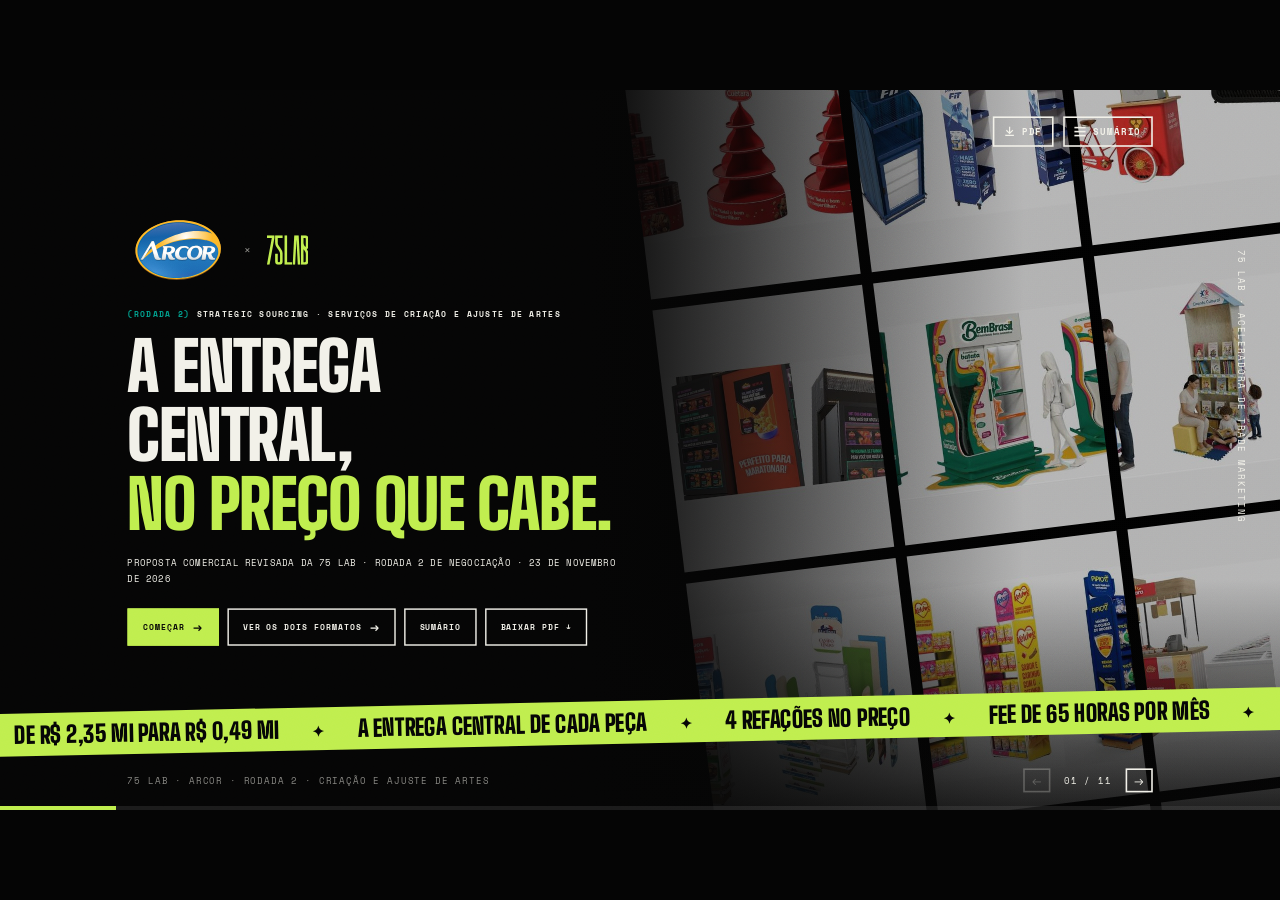
<file: index.html>
<!doctype html>
<html lang="pt-BR">
<head>
<meta charset="utf-8">
<meta name="viewport" content="width=device-width, initial-scale=1">
<title>Arcor × 75 LAB · Rodada 2 · Criação e Ajuste de Artes</title>
<meta name="description" content="Rodada 2 de negociação da 75 LAB com a Arcor: a entrega central de criação e artes, em tabela por peça ou fee mensal.">
<meta name="robots" content="noindex">
<link rel="icon" href="assets/75lab-lime.png">
<link rel="preconnect" href="https://fonts.googleapis.com">
<link rel="preconnect" href="https://fonts.gstatic.com" crossorigin>
<link href="https://fonts.googleapis.com/css2?family=Big+Shoulders+Display:wght@700;900&family=Space+Grotesk:wght@400;500;600;700&family=Space+Mono:wght@400;700&display=swap" rel="stylesheet">
<link rel="stylesheet" href="assets/deck.css?v=20261123100016">
</head>
<body>

<svg width="0" height="0" style="position:absolute" aria-hidden="true">
  <symbol id="i-pincel" viewBox="0 0 48 48"><path d="M30 6l12 12-20 20H10V26zM25 11l12 12M10 38l-4 4"/></symbol>
  <symbol id="i-fabrica" viewBox="0 0 48 48"><path d="M6 42V20l10 6v-6l10 6v-6l10 6V8h6v34zM13 35h5M23 35h5M33 35h5"/></symbol>
  <symbol id="i-caminhao" viewBox="0 0 48 48"><path d="M4 11h24v21H4zM28 18h9l7 8v6H28z"/><circle cx="12" cy="36" r="4"/><circle cx="36" cy="36" r="4"/></symbol>
  <symbol id="i-rede" viewBox="0 0 48 48"><rect x="19" y="19" width="10" height="10"/><rect x="5" y="5" width="8" height="8"/><rect x="35" y="5" width="8" height="8"/><rect x="5" y="35" width="8" height="8"/><rect x="35" y="35" width="8" height="8"/><path d="M13 13l6 6M35 13l-6 6M13 35l6-6M35 35l-6-6"/></symbol>
  <symbol id="i-relogio" viewBox="0 0 48 48"><circle cx="24" cy="24" r="18"/><path d="M24 13v11l8 5"/></symbol>
  <symbol id="i-escudo" viewBox="0 0 48 48"><path d="M24 4l16 6v12c0 10-7 18-16 22C15 40 8 32 8 22V10z"/><path d="M17 24l5 5 9-10"/></symbol>
  <symbol id="i-olho" viewBox="0 0 48 48"><path d="M4 24s7-13 20-13 20 13 20 13-7 13-20 13S4 24 4 24z"/><circle cx="24" cy="24" r="6"/></symbol>
  <symbol id="i-cadeado" viewBox="0 0 48 48"><rect x="10" y="22" width="28" height="20"/><path d="M16 22v-6a8 8 0 0 1 16 0v6M24 30v5"/></symbol>
  <symbol id="i-check" viewBox="0 0 48 48"><path d="M9 25l9 9 21-21"/></symbol>
  <symbol id="i-x" viewBox="0 0 48 48"><path d="M12 12l24 24M36 12L12 36"/></symbol>
  <symbol id="i-qr" viewBox="0 0 64 64"><rect x="8" y="8" width="18" height="18"/><rect x="38" y="8" width="18" height="18"/><rect x="8" y="38" width="18" height="18"/><path d="M14 14h6v6h-6zM44 14h6v6h-6zM14 44h6v6h-6zM38 38h6v6h-6zM50 50h6M50 38v6M38 50h6M44 44h6"/></symbol>
  <symbol id="i-pin" viewBox="0 0 48 48"><path d="M24 44s14-13 14-24a14 14 0 0 0-28 0c0 11 14 24 14 24z"/><circle cx="24" cy="20" r="5"/></symbol>
  <symbol id="i-camera" viewBox="0 0 48 48"><path d="M6 15h36v25H6zM17 15l3-6h8l3 6"/><circle cx="24" cy="27" r="7"/></symbol>
  <symbol id="i-calendario" viewBox="0 0 48 48"><path d="M6 10h36v32H6zM6 19h36M16 5v9M32 5v9M13 27h5M22 27h5M31 27h5M13 34h5M22 34h5"/></symbol>
  <symbol id="i-grafico" viewBox="0 0 48 48"><path d="M7 7v34h35M13 33l9-10 6 6 12-14"/></symbol>
  <symbol id="i-alvo" viewBox="0 0 48 48"><circle cx="24" cy="24" r="18"/><circle cx="24" cy="24" r="10"/><circle cx="24" cy="24" r="2"/></symbol>
  <symbol id="i-pessoas" viewBox="0 0 48 48"><circle cx="17" cy="16" r="6"/><circle cx="33" cy="18" r="5"/><path d="M5 40c0-8 5-13 12-13s12 5 12 13M29 28c7 0 13 4 13 12"/></symbol>
  <symbol id="i-raio" viewBox="0 0 48 48"><path d="M27 4L10 27h12l-3 17 19-25H26z"/></symbol>
  <symbol id="i-loja" viewBox="0 0 48 48"><path d="M6 18l4-10h28l4 10zM8 18v24h32V18M20 42V30h8v12"/></symbol>
  <symbol id="i-caixa" viewBox="0 0 48 48"><path d="M6 14l18-8 18 8v20l-18 8-18-8zM6 14l18 8 18-8M24 22v20"/></symbol>
  <symbol id="i-arquivo" viewBox="0 0 48 48"><path d="M11 4h18l9 9v31H11zM28 4v10h10M17 25h14M17 32h14"/></symbol>
  <symbol id="i-alerta" viewBox="0 0 48 48"><path d="M24 6l20 36H4zM24 19v11M24 35v2"/></symbol>
  <symbol id="i-moeda" viewBox="0 0 48 48"><circle cx="24" cy="24" r="18"/><path d="M29 17h-7a4 4 0 0 0 0 8h4a4 4 0 0 1 0 8h-8M24 13v4M24 33v3"/></symbol>
  <symbol id="i-cubo" viewBox="0 0 48 48"><path d="M24 4l18 10v20L24 44 6 34V14zM6 14l18 10 18-10M24 24v20"/></symbol>
  <symbol id="i-sinal" viewBox="0 0 48 48"><circle cx="24" cy="30" r="3"/><path d="M16 22a11 11 0 0 1 16 0M10 16a19 19 0 0 1 28 0M24 33v10"/></symbol>
  <symbol id="i-lupa" viewBox="0 0 48 48"><circle cx="20" cy="20" r="13"/><path d="M30 30l13 13"/></symbol>
  <symbol id="i-tag" viewBox="0 0 48 48"><path d="M6 6h18l18 18-18 18L6 24z"/><circle cx="15" cy="15" r="3"/></symbol>
  <symbol id="i-pasta" viewBox="0 0 48 48"><path d="M5 10h14l4 5h20v25H5z"/></symbol>
  <symbol id="i-versao" viewBox="0 0 48 48"><circle cx="12" cy="10" r="5"/><circle cx="12" cy="38" r="5"/><circle cx="36" cy="18" r="5"/><path d="M12 15v18M36 23c0 9-12 6-21 13"/></symbol>
  <symbol id="i-nota" viewBox="0 0 48 48"><path d="M10 4h28v40l-5-4-5 4-4-4-5 4-4-4-5 4zM17 16h14M17 24h14M17 32h8"/></symbol>
  <symbol id="i-seta" viewBox="0 0 48 48"><path d="M7 24h32M29 14l10 10-10 10"/></symbol>
  <symbol id="i-chat" viewBox="0 0 48 48"><path d="M6 8h36v24H20l-9 8v-8H6z"/></symbol>
  <symbol id="i-mail" viewBox="0 0 48 48"><path d="M5 10h38v28H5zM5 10l19 16 19-16"/></symbol>
  <symbol id="i-fone" viewBox="0 0 48 48"><path d="M10 6h8l4 10-5 4c2 5 6 9 11 11l4-5 10 4v8c0 2-2 4-4 4C20 42 6 28 6 10c0-2 2-4 4-4z"/></symbol>
  <symbol id="i-clique" viewBox="0 0 48 48"><path d="M19 26V9a4 4 0 0 1 8 0v13l9 2c3 .7 5 3.6 4.4 6.6L39 39c-.5 3-3 5-6 5H24c-2 0-3.8-1-5-2.6L11 31c-1.4-2 0-4.8 2.4-4.8 1 0 2 .4 2.7 1.2L19 30"/><path d="M8 12l4 2M10 4l3 4M18 1v4"/></symbol>
  <symbol id="i-funil" viewBox="0 0 48 48"><path d="M5 7h38L28 25v15l-8 4V25z"/></symbol>
</svg>

<div id="wrap"><div id="stage" class="t-foto capa">

  <!-- ===================================================== capa -->
  <section id="capa" class="tela s-capa ativa" data-tema="foto" data-titulo="Capa" data-cap="">
    <div class="mosaico sangra" aria-hidden="true">
      <div class="col"><img src="assets/cases/cuetara.jpg" alt=""><img src="assets/cases/seara.jpg" alt=""><img src="assets/cases/polenghi.jpg" alt=""><img src="assets/cases/cuetara.jpg" alt=""><img src="assets/cases/seara.jpg" alt=""><img src="assets/cases/polenghi.jpg" alt=""></div>
      <div class="col sobe"><img src="assets/cases/lactalis.jpg" alt=""><img src="assets/cases/bembrasil.jpg" alt=""><img src="assets/cases/kelco.jpg" alt=""><img src="assets/cases/lactalis.jpg" alt=""><img src="assets/cases/bembrasil.jpg" alt=""><img src="assets/cases/kelco.jpg" alt=""></div>
      <div class="col"><img src="assets/cases/3coracoes.jpg" alt=""><img src="assets/cases/ciranda.jpg" alt=""><img src="assets/cases/pereira.jpg" alt=""><img src="assets/cases/3coracoes.jpg" alt=""><img src="assets/cases/ciranda.jpg" alt=""><img src="assets/cases/pereira.jpg" alt=""></div>
    </div>
    <div class="veu sangra"></div>
    <div class="texto">
      <div class="duas-marcas anima"><img class="arcor" src="assets/logos/arcor.svg" alt="Arcor"><span>×</span><img class="lab" src="assets/logos/75lab-logo-lime.svg" alt="75 LAB"></div>
      <span class="eyebrow anima d1"><b>(Rodada 2)</b> Strategic Sourcing · Serviços de Criação e Ajuste de Artes</span>
      <h1 class="anima d2">A entrega<br>central,<br><span>no preço que cabe.</span></h1>
      <p class="lead anima d3">Proposta comercial revisada da 75 LAB · rodada 2 de negociação · 23 de novembro de 2026</p>
      <div class="acoes anima d4">
        <button class="botao cheio seta" data-ir="resumo" data-cursor="Ir">Começar</button>
        <button class="botao seta" data-ir="duas-formas" data-cursor="Ver">Ver os dois formatos</button>
        <button class="botao" data-sumario data-cursor="Abrir">Sumário</button>
        <a class="botao so-tela" href="arcor-75lab-rodada2.pdf" download="Arcor x 75 LAB - Rodada 2.pdf" data-cursor="Baixar">Baixar PDF ↓</a>
      </div>
    </div>
    <span class="rot sangra anima d5">75 LAB · Aceleradora de Trade Marketing</span>
    <div class="marquee sangra"><div>
      <span>De R$ 2,35 mi para R$ 0,49 mi</span><span>A entrega central de cada peça</span><span>4 refações no preço</span><span>Fee de 65 horas por mês</span><span>Complementos à parte</span>
      <span>De R$ 2,35 mi para R$ 0,49 mi</span><span>A entrega central de cada peça</span><span>4 refações no preço</span><span>Fee de 65 horas por mês</span><span>Complementos à parte</span>
    </div></div>
  </section>

  <!-- ===================================================== resumo -->
  <section id="resumo" class="tela s-res" data-tema="claro" data-titulo="A rodada 2 em uma página" data-cap="(01) O que mudou">
    <span class="destaque-cap anima">Rodada 2 · a proposta em uma página</span>
    <h2 class="anima d1">O preço caiu porque o escopo mudou. <span class="onda t-teal">A arte continua a mesma.</span></h2>
    <div class="quatro">
      <div class="bl anima d2"><span class="n">01 · A rodada 1</span><b>O máximo da 75 LAB</b><strong><span data-conta="2.35" data-casas="2">2,35</span></strong><em>R$ milhões por ano</em><p>As 2.174 peças, cada uma com defesa estratégica, mockup, realidade aumentada, modelagem de loja e QR de rastreio.</p></div>
      <div class="bl anima d3"><span class="n">02 · A rodada 2</span><b>A entrega central</b><strong><span data-conta="0.49" data-casas="2">0,49</span></strong><em>R$ milhão por ano</em><p>As mesmas 2.174 peças, com as mesmas quatro refações no preço, sem os complementos e com desconto comercial.</p></div>
      <div class="bl anima d4"><span class="n">03 · A redução</span><b>Dois movimentos</b><strong>−<span data-conta="79">79</span>%</strong><em>sobre a rodada 1</em><p>70 pontos vêm de tirar os complementos do contrato. Os outros 9 são desconto comercial sobre o que fica.</p></div>
      <div class="bl anima d5"><span class="n">04 · Como contratar</span><b>Duas formas</b><strong data-conta="2">2</strong><em>formatos, à escolha de vocês</em><p>Tabela por peça, como o RFQ pede, ou fee mensal de 65 horas. Nos dois, R$ 0,5 milhão por ano.</p></div>
    </div>
    <div class="faixa-res">
      <div class="anima d5"><svg class="ic vivo"><use href="#i-check"/></svg><span><b>Quatro refações no preço:</b> da 5ª em diante, 50% do valor do item.</span></div>
      <div class="anima d6"><svg class="ic vivo"><use href="#i-relogio"/></svg><span><b>Fee de R$ 39 mil por mês:</b> refação não se paga, consome hora da franquia.</span></div>
      <div class="anima d7"><svg class="ic vivo"><use href="#i-caixa"/></svg><span><b>Complementos à parte:</b> orçados projeto a projeto, fora deste contrato.</span></div>
    </div>
  </section>

  <!-- ===================================================== anatomia da rodada 1 -->
  <section id="rodada-1" class="tela s-anat" data-tema="escuro" data-titulo="De onde vinham os R$ 2,35 milhões" data-cap="(01) O que mudou">
    <div class="cab">
      <span class="eyebrow anima"><b>(01)</b> De onde vinham os R$ 2,35 milhões</span>
      <h2 class="anima d1">Na rodada 1, cada peça levava <span class="t-lime">cinco entregas a mais</span></h2>
      <p class="lead anima d2">Colocamos o máximo da 75 LAB em cada uma das 2.174 peças. Cada camada tinha razão de existir, e todas juntas formavam a maior parte do preço.</p>
    </div>
    <div class="pilha">
      <div class="cam c5 anima d2"><svg class="ic p"><use href="#i-alvo"/></svg><b>Defesa estratégica</b><span>o porquê de cada peça, por escrito</span></div>
      <div class="cam c4 anima d3"><svg class="ic p"><use href="#i-olho"/></svg><b>Mockup de contexto</b><span>a peça mostrada no ambiente</span></div>
      <div class="cam c3 anima d3"><svg class="ic p"><use href="#i-cubo"/></svg><b>Realidade aumentada</b><span>aprovação em tamanho real</span></div>
      <div class="cam c2 anima d4"><svg class="ic p"><use href="#i-loja"/></svg><b>Modelagem de loja</b><span>a gôndola e o ponto em 3D</span></div>
      <div class="cam c1 anima d4"><svg class="ic p"><use href="#i-qr"/></svg><b>QR code de rastreio</b><span>número de série por peça</span></div>
      <div class="cam nucleo anima d5"><svg class="ic p"><use href="#i-pincel"/></svg><b>A arte</b><span>criação ou arte-final, com quatro refações</span></div>
      <div class="chave-c anima d5"><i></i><b class="num">70%</b><span>do preço era<br>complemento</span></div>
      <div class="chave-n anima d6"><i></i><b class="num">30%</b><span>era a<br>entrega central</span></div>
    </div>
    <div class="imp anima d7"><b>Implicação</b><p>Cinco entregas extras multiplicadas por 2.174 peças: é isso que levava a conta a R$ 2,35 milhões. O caminho para o orçamento de vocês passa por separar a arte do que vinha junto com ela.</p></div>
  </section>

  <!-- ===================================================== o que fica e o que sai -->
  <section id="rodada-2" class="tela s-fica" data-tema="claro" data-titulo="O que fica e o que sai" data-cap="(01) O que mudou">
    <div class="cab">
      <span class="eyebrow anima"><b>(01)</b> A rodada 2 · a entrega central</span>
      <h2 class="anima d1">Fica a arte. <span class="apagada">Sai o que ia junto com ela.</span></h2>
    </div>
    <div class="col-f fica anima d2">
      <span class="tag">Fica no contrato</span>
      <ul>
        <li><svg class="ic p"><use href="#i-check"/></svg><span><b>Criação e arte-final</b> nas 101 linhas e nos três níveis da planilha de vocês</span></li>
        <li><svg class="ic p"><use href="#i-check"/></svg><span><b>Quatro refações por peça</b>, dentro do preço unitário</span></li>
        <li><svg class="ic p"><use href="#i-check"/></svg><span><b>Régua de complexidade</b> declarada na entrada da pauta, antes de executar</span></li>
        <li><svg class="ic p"><use href="#i-check"/></svg><span><b>Revisão humana</b> antes de toda liberação</span></li>
        <li><svg class="ic p"><use href="#i-check"/></svg><span><b>Impostos inclusos</b> e pagamento em 75 dias após a NF</span></li>
      </ul>
    </div>
    <div class="col-f sai anima dir d3">
      <span class="tag">Sai do contrato · vira orçamento à parte</span>
      <ul>
        <li><svg class="ic p"><use href="#i-x"/></svg><span><b>Defesa estratégica</b> de cada peça</span></li>
        <li><svg class="ic p"><use href="#i-x"/></svg><span><b>Mockup de contexto</b> anexado a cada peça</span></li>
        <li><svg class="ic p"><use href="#i-x"/></svg><span><b>Realidade aumentada</b> para aprovação</span></li>
        <li><svg class="ic p"><use href="#i-x"/></svg><span><b>Modelagem de loja</b> em 3D</span></li>
        <li><svg class="ic p"><use href="#i-x"/></svg><span><b>QR code de rastreio</b> por peça</span></li>
      </ul>
    </div>
    <div class="imp anima d5"><b>Implicação</b><p>A Arcor continua recebendo cada peça que a planilha pede, no padrão de criação que apresentamos na rodada 1. O que deixa de vir automaticamente é o que vocês podem decidir, projeto a projeto, se vale a pena.</p></div>
    <p class="fonte">O mockup digital que a planilha do RFQ pede como linha própria (simulação de 3D, 397 peças) continua na tabela, com preço próprio. O que sai é o mockup de contexto que a rodada 1 anexava a toda peça.</p>
  </section>

  <!-- ===================================================== ponte do preço -->
  <section id="ponte" class="tela s-ponte" data-tema="escuro" data-titulo="A ponte do preço" data-cap="(01) O que mudou">
    <div class="cab">
      <span class="eyebrow anima"><b>(01)</b> A ponte do preço · as 2.174 peças declaradas, por ano</span>
      <h2 class="anima d1">De R$ 2,35 milhões a R$ 0,49 milhão, <span class="t-lime">em dois passos</span></h2>
    </div>
    <div class="cascata anima d2">
      <div class="cs total" style="--b:0%;--h:100%"><i></i><b class="num">2,35</b><span><em>Rodada 1</em>R$ 2.348.864</span></div>
      <div class="cs corte" style="--b:30%;--h:70%"><i></i><b class="num">−1,64</b><span><em>Complementos</em>saem do contrato · −70%</span></div>
      <div class="cs meio" style="--b:0%;--h:30%"><i></i><b class="num">0,70</b><span><em>Entrega central</em>R$ 704.659</span></div>
      <div class="cs corte" style="--b:21%;--h:9%"><i></i><b class="num">−0,21</b><span><em>Desconto comercial</em>30% sobre a entrega central</span></div>
      <div class="cs final" style="--b:0%;--h:21%"><i></i><b class="num">0,49</b><span><em>Rodada 2</em>R$ 493.261</span></div>
      <span class="unid">R$ milhões por ano</span>
    </div>
    <div class="lado-p anima dir d4">
      <strong class="num">−<span data-conta="79">79</span>%</strong>
      <p>sobre a rodada 1, para o mesmo volume de peças</p>
      <div class="dec"><div><b class="num">70</b><span>pontos de escopo que sai</span></div><div><b class="num">9</b><span>pontos de desconto comercial</span></div></div>
    </div>
    <div class="imp anima d6"><b>Implicação</b><p>A maior parte da redução não é margem apertada: é escopo que deixa de ser entregue. Por isso a conta fecha sem trocar a equipe de criação nem baixar o padrão da arte.</p></div>
    <p class="fonte">Valores com impostos, calculados sobre as quantidades da planilha do RFQ (2.174 peças). O desconto de 30% incide sobre a entrega central e vale para as 303 células da tabela.</p>
  </section>

  <!-- ===================================================== complementos à parte -->
  <section id="complementos" class="tela s-comp" data-tema="lime" data-titulo="Complementos à parte" data-cap="(02) Complementos">
    <div class="cab">
      <span class="eyebrow anima"><b>(02)</b> Complementos · fora deste contrato</span>
      <h2 class="anima d1">Os complementos continuam aqui,<br><span class="apagada">agora como escolha de vocês</span></h2>
      <p class="lead anima d2">Quando um projeto pedir, orçamos aquele projeto. A Arcor vê o valor antes e decide se contrata, sem compromisso no contrato anual.</p>
    </div>
    <div class="cinco-c">
      <div class="cc anima d2"><svg class="ic g"><use href="#i-alvo"/></svg><b>Defesa estratégica</b><p>O racional de uma peça ou campanha, por escrito, para levar à diretoria ou ao cliente varejista.</p><span>orçamento por projeto</span></div>
      <div class="cc anima d3"><svg class="ic g"><use href="#i-olho"/></svg><b>Mockup de contexto</b><p>A peça mostrada no ambiente da loja, para aprovar leitura e proporção.</p><span>orçamento por projeto</span></div>
      <div class="cc anima d4"><svg class="ic g"><use href="#i-cubo"/></svg><b>Realidade aumentada</b><p>A peça em tamanho real no celular, aprovada antes de a faca existir.</p><span>orçamento por projeto</span></div>
      <div class="cc anima d5"><svg class="ic g"><use href="#i-loja"/></svg><b>Modelagem de loja</b><p>Gôndola, ponto extra ou store in store em 3D, para decidir layout e ocupação.</p><span>orçamento por projeto</span></div>
      <div class="cc anima d6"><svg class="ic g"><use href="#i-qr"/></svg><b>QR code de rastreio</b><p>Número de série por peça: expedição, recebimento, instalação e auditoria.</p><span>orçamento por projeto</span></div>
    </div>
    <div class="imp anima d7"><b>Implicação</b><p>O contrato paga a arte de todo dia. O que é estratégico, e não é toda peça que precisa, passa a ser comprado quando faz diferença, e só então.</p></div>
  </section>

  <!-- ===================================================== duas formas -->
  <section id="duas-formas" class="tela s-formas" data-tema="claro" data-titulo="Duas formas de contratar" data-cap="(03) Como contratar">
    <div class="cab">
      <span class="eyebrow anima"><b>(03)</b> Como contratar</span>
      <h2 class="anima d1">Duas formas de contratar, <span class="onda t-teal">o mesmo meio milhão por ano</span></h2>
    </div>
    <div class="comp anima d2">
      <div class="ln topo"><span></span><div class="f1"><em>Formato 01</em><b>Tabela por peça</b></div><div class="f2"><em>Formato 02</em><b>Fee mensal</b></div></div>
      <div class="ln"><span>Como se paga</span><div>Por peça entregue, pelo preço da tabela</div><div>R$ 39.000 por mês, fixo: 65 h a R$ 600</div></div>
      <div class="ln"><span>Refações</span><div>Quatro inclusas no preço de cada peça</div><div>Não se paga por refação: ela consome hora da franquia</div></div>
      <div class="ln"><span>Quando passa do combinado</span><div>Da 5ª refação em diante, 50% do valor do item, por rodada</div><div>Espera a virada do mês ou contrata hora extra a R$ 700</div></div>
      <div class="ln"><span>Referência anual</span><div><b class="num">R$ 493 mil</b> para as 2.174 peças declaradas</div><div><b class="num">R$ 468 mil</b> por 780 horas no ano</div></div>
      <div class="ln"><span>Melhor quando</span><div>O volume oscila e vocês querem pagar só o que pedirem</div><div>A demanda é contínua e o orçamento precisa ser previsível</div></div>
    </div>
    <div class="imp anima d4"><b>Implicação</b><p>Os dois formatos chegam ao mesmo patamar de orçamento. A escolha não é de preço: é de como a demanda de vocês se comporta ao longo do ano.</p></div>
    <p class="fonte">Valores com impostos. Pagamento em 75 dias após a NF nos dois formatos. Complementos fora dos dois formatos, orçados à parte.</p>
  </section>

  <!-- ===================================================== formato 01 -->
  <section id="formato-01" class="tela s-tab" data-tema="lime" data-titulo="Formato 01 · tabela por peça" data-cap="(03) Como contratar">
    <div class="cab">
      <span class="eyebrow anima"><b>(03)</b> Formato 01 · tabela de preço por peça</span>
      <h2 class="anima d1">Quatro refações no preço. <span class="apagada">Da quinta em diante, 50%.</span></h2>
    </div>
    <div class="fichas-t">
      <div class="ficha pago anima d2"><span>Entrega</span><svg class="ic"><use href="#i-check"/></svg></div>
      <div class="ficha pago anima d2"><span>Refação 1</span><svg class="ic"><use href="#i-check"/></svg></div>
      <div class="ficha pago anima d3"><span>Refação 2</span><svg class="ic"><use href="#i-check"/></svg></div>
      <div class="ficha pago anima d3"><span>Refação 3</span><svg class="ic"><use href="#i-check"/></svg></div>
      <div class="ficha pago anima d4"><span>Refação 4</span><svg class="ic"><use href="#i-check"/></svg></div>
      <div class="ficha quinta anima zoom d5"><span>5ª em diante</span><b class="num" data-conta="50">50</b><em>%</em></div>
      <p class="anima d5"><b>O que já está pago</b>O preço unitário cobre a entrega e as quatro primeiras refações. Da quinta em diante, cada nova rodada custa metade do valor do item, e vocês sabem disso antes de pedir.</p>
    </div>
    <div class="tabela anima dir d3">
      <div class="tr th"><span>Linhas de maior volume · R$ por peça</span><b>Baixa</b><b>Média</b><b>Alta</b></div>
      <div class="tr"><span>Arte-final · novas artes</span><b>170,65</b><b>298,64</b><b>383,96</b></div>
      <div class="tr"><span>Arte-final · artes existentes</span><b>75,29</b><b>131,75</b><b>225,86</b></div>
      <div class="tr"><span>Mockup digital · simulação 3D</span><b>94,11</b><b>188,22</b><b>376,43</b></div>
      <div class="tr"><span>Embalagem · ajuste de texto</span><b>90,34</b><b>180,69</b><b>316,20</b></div>
      <div class="tr"><span>Manual de merchandising · ajuste, por página</span><b>35,13</b><b>70,27</b><b>122,97</b></div>
      <div class="tr"><span>Display de chão</span><b>240,92</b><b>481,83</b><b>963,66</b></div>
      <div class="tr"><span>Embalagem · KV, conceito criativo</span><b>501,91</b><b>1.003,82</b><b>2.007,64</b></div>
      <div class="tr pe"><span>As 101 linhas e os 3 níveis vão na planilha da rodada 2</span><b></b><b></b><b>−79%</b></div>
    </div>
    <div class="imp anima d6"><b>Implicação</b><p>É a lógica que vocês já usam e o formato da planilha do RFQ. Pelas quantidades declaradas, o ano fecha em R$ 493 mil, e paga só o que for pedido.</p></div>
  </section>

  <!-- ===================================================== formato 02 -->
  <section id="formato-02" class="tela s-fee" data-tema="escuro" data-titulo="Formato 02 · fee mensal" data-cap="(03) Como contratar">
    <div class="cab">
      <span class="eyebrow anima"><b>(03)</b> Formato 02 · fee mensal de horas</span>
      <h2 class="anima d1">Uma franquia de horas por mês, <span class="t-lime">e a refação sai dela</span></h2>
    </div>
    <div class="conta-fee anima d2">
      <div class="termo"><strong class="num" data-conta="65">65</strong><span>horas por mês</span></div>
      <span class="op">×</span>
      <div class="termo"><strong class="num">R$ <span data-conta="600">600</span></strong><span>por hora</span></div>
      <span class="op">=</span>
      <div class="termo alvo"><strong class="num">R$ <span data-conta="39000">39.000</span></strong><span>por mês · R$ 468 mil por ano</span></div>
    </div>
    <div class="mes anima d3">
      <span class="eyebrow">Um mês de franquia · como as horas são consumidas</span>
      <div class="barra-mes">
        <i class="bl-p" style="--w:22%"><b>peça</b></i><i class="bl-r" style="--w:8%"><b>refação</b></i><i class="bl-p" style="--w:17%"><b>peça</b></i><i class="bl-p" style="--w:14%"><b>peça</b></i><i class="bl-r" style="--w:6%"><b>ref.</b></i><i class="bl-p" style="--w:21%"><b>peça</b></i><i class="bl-r" style="--w:12%"><b>refação</b></i>
      </div>
      <div class="reg-mes"><span>dia 1 · 65 h na franquia</span><span>franquia encerrada · 0 h</span></div>
      <div class="leg-mes"><span>peça nova</span><span class="r">refação · consome hora, não gera fatura</span></div>
    </div>
    <span class="quando anima d4">Acabaram as horas do mês? Vocês escolhem</span>
    <div class="saidas">
      <div class="sd anima dir d4"><span class="n">A</span><svg class="ic vivo"><use href="#i-calendario"/></svg><b>Esperar a virada</b><p>No dia 1 o cronômetro zera e a franquia volta a 65 horas. Sem custo adicional.</p></div>
      <div class="sd anima dir d5"><span class="n">B</span><svg class="ic vivo"><use href="#i-raio"/></svg><b>Hora extra</b><p>R$ 700 por hora, só quando vocês aprovam, para não esperar o mês virar.</p></div>
    </div>
    <div class="imp anima d6"><b>Implicação</b><p>No fee não existe conta de refação: refazer é decisão legítima de vocês e aparece no consumo de horas, não em fatura. Quando a franquia acaba, quem decide entre esperar e acelerar é a Arcor.</p></div>
  </section>

  <!-- ===================================================== na prática -->
  <section id="na-pratica" class="tela s-demo" data-tema="foto" data-titulo="Na prática: do KV ao PDV em quatro marcas" data-cap="(04) Na prática">
    <div class="kvs-d sangra" aria-hidden="true"><img src="assets/img/pratica/rocklets-p.webp" alt=""><img src="assets/img/pratica/tortuguita-p.webp" alt=""><img src="assets/img/pratica/7belo-p.webp" alt=""><img src="assets/img/pratica/butter-toffees-p.webp" alt=""></div>
    <div class="veu sangra"></div>
    <div class="cartao-d anima esq">
      <span class="eyebrow"><b>(04)</b> Na prática · o padrão de criação que segue no contrato</span>
      <h2>Quatro marcas da Arcor, <span class="t-lime">do KV à loja.</span></h2>
      <p>O KV oficial de Rocklets, Tortuguita, 7Belo e Butter Toffees, a estratégia que leva cada um para a loja e as 55 peças de PDV que desenvolvemos para vocês. Numa apresentação própria, feita para navegar.</p>
      <div class="nums-d"><span><b>4</b>key visuals</span><span><b>55</b>peças de PDV</span><span><b>3</b>pesos de peça</span><span><b>1</b>régua de criação</span></div>
      <a class="botao cheio grande-b so-tela" href="https://projetos.75lab.com.br/arcor-kv-pdv/" target="_blank" rel="noopener" data-cursor="Abrir">Clique e abra a apresentação completa <span class="ext">↗</span></a>
      <p class="aviso-d">Demonstração criada sem briefing nem manual de marca de vocês. Os KVs são os oficiais das marcas.</p>
    </div>
    <a class="qr-d anima zoom d2" href="https://projetos.75lab.com.br/arcor-kv-pdv/" target="_blank" rel="noopener" data-cursor="Abrir">
      <img src="assets/qr/kv-pdv.svg" alt="QR da apresentação do KV ao PDV">
      <b>Aponte a câmera do celular</b>
      <span>projetos.75lab.com.br/arcor-kv-pdv</span>
    </a>
    <div class="pecas-d anima d3">
      <img src="assets/img/pratica/rocklets-07-display-chao.webp" alt=""><img src="assets/img/pratica/tortuguita-08-display-balcao.webp" alt=""><img src="assets/img/pratica/7belo-11-portal.webp" alt=""><img src="assets/img/pratica/butter-toffees-13-store-in-store.webp" alt=""><img src="assets/img/pratica/rocklets-12-ilha.webp" alt="">
    </div>
  </section>

  <!-- ===================================================== encerramento -->
  <section id="fim" class="tela s-fim" data-tema="lime" data-titulo="Obrigado" data-cap="(04) Na prática">
    <div class="duas-marcas anima"><img class="arcor" src="assets/logos/arcor.svg" alt="Arcor"><span>×</span><img class="lab" src="assets/logos/75lab-logo-preto.svg" alt="75 LAB"></div>
    <h2 class="anima d1">Obrigado.</h2>
    <p class="lead anima d2">A planilha da rodada 2 vai junto, com as 101 linhas e os três níveis. Abrimos qualquer número dela com vocês, linha por linha.</p>
    <div class="contatos">
      <div class="ct anima d2"><span class="eyebrow">Comercial e administrativo</span><h3>Daniel Coimbra</h3><p>Diretor Administrativo e Comercial</p>
        <a href="mailto:daniel.coimbra@75lab.com.br" data-cursor="Escrever"><svg class="ic"><use href="#i-mail"/></svg>daniel.coimbra@75lab.com.br</a><a href="tel:+5511991270939" data-cursor="Ligar"><svg class="ic"><use href="#i-fone"/></svg>11 99127-0939</a></div>
      <div class="ct anima d3"><span class="eyebrow">Operação e trade</span><h3>Caique Becker</h3><p>Diretor de Operação e Trade Marketing</p>
        <a href="mailto:caique.becker@75lab.com.br" data-cursor="Escrever"><svg class="ic"><use href="#i-mail"/></svg>caique.becker@75lab.com.br</a><a href="https://wa.me/5511986765634" target="_blank" rel="noopener" data-cursor="Abrir"><svg class="ic"><use href="#i-chat"/></svg>11 98676-5634</a></div>
      <div class="ct anima d4"><span class="eyebrow">Criação</span><h3>Mauricio Oliveira</h3><p>Diretor de Criação</p>
        <a href="mailto:mauricio@75lab.com.br" data-cursor="Escrever"><svg class="ic"><use href="#i-mail"/></svg>mauricio@75lab.com.br</a><a href="tel:+5519991790456" data-cursor="Ligar"><svg class="ic"><use href="#i-fone"/></svg>19 99179-0456</a></div>
    </div>
    <div class="acoes anima d5">
      <a class="botao cheio seta" href="https://wa.me/5511986765634?text=Ol%C3%A1%2C%20vi%20a%20rodada%202%20da%20proposta%20da%2075%20LAB%20para%20a%20Arcor" target="_blank" rel="noopener" data-cursor="Abrir">Fale conosco no WhatsApp</a>
      <button class="botao seta" data-ir="duas-formas" data-cursor="Ir">Rever os dois formatos</button>
      <button class="botao seta" data-ir="capa" data-cursor="Voltar">Voltar ao início</button>
    </div>
    <div class="inst anima d6">
      <small>75 LAB Estratégia, Design e Produção Ltda · CNPJ 55.470.982/0001-77 · CENU, Torre Norte, Av. das Nações Unidas, 12.901, Brooklin, São Paulo, SP · contato@75lab.com.br · 75lab.com.br</small>
      <small>Arcor · Strategic Sourcing · Serviços de Criação e Ajuste de Artes · rodada 2 de negociação · 23 de novembro de 2026</small>
    </div>
  </section>

  <header id="topo">
    <div class="marcas">
      <img class="arc" src="assets/logos/arcor.svg" alt="Arcor">
      <span class="x">×</span>
      <img class="lab m-escuro" src="assets/75lab-lime.png" alt="75 LAB"><img class="lab m-claro" src="assets/75lab-black.png" alt="75 LAB">
    </div>
    <div class="dir"><span class="cap" id="capTxt"></span><a id="btnPdf" href="arcor-75lab-rodada2.pdf" download="Arcor x 75 LAB - Rodada 2.pdf" data-cursor="Baixar" aria-label="Baixar a apresentação em PDF"><svg viewBox="0 0 24 24" aria-hidden="true"><path d="M12 3v12M6 10l6 6 6-6M4 20h16"/></svg>PDF</a><button id="btnSumario" data-sumario data-cursor="Abrir"><span><i></i><i></i><i></i></span>Sumário</button></div>
  </header>
  <footer id="rodape">
    <span class="assin">75 LAB · Arcor · Rodada 2 · Criação e Ajuste de Artes</span>
    <div class="nav"><button id="ant" aria-label="Tela anterior" data-cursor="Voltar">←</button><span id="cont">01 / 11</span><button id="prox" aria-label="Próxima tela" data-cursor="Seguir">→</button></div>
  </footer>
  <div id="prog"><i></i></div>
  <div id="wipe"><img src="assets/75lab-black.png" alt=""></div>
  <nav id="sumario" aria-label="Sumário"><button class="botao mini fechar" data-cursor="Fechar">Fechar ✕</button><h2>Sumário · <span>Arcor × 75 LAB</span></h2><ol id="sumLista"></ol></nav>
  <div class="grao"></div>
</div></div>

<div id="caixa" role="dialog" aria-label="Imagem ampliada"><button class="fechar" data-cursor="Fechar">Fechar ✕</button><img id="cxImg" alt=""><p id="cxTxt"></p></div>
<div id="cursor"></div><div id="anel"><span id="anelTxt"></span></div>
<div id="gire"><img src="assets/75lab-lime.png" alt="75 LAB"><div class="tel"></div><h3>Gire o celular</h3><p>A apresentação foi desenhada na horizontal. Deitado, o celular mostra a tela inteira.</p><button class="botao mini" id="verAssim">Ver assim mesmo</button></div>

<script src="assets/deck.js?v=20261123100016"></script>
</body>
</html>
</file>
<file: assets/deck.css>
/* Deck Arcor × 75 LAB · identidade do 75lab.com.br
   palco fixo 1600x900 escalado; cantos retos; Big Shoulders + Space Grotesk + Space Mono */
:root{
  --ink:#050505;--ink-2:#101013;--ink-3:#17171c;--ink-4:#22222a;
  --paper:#F2F1E9;--paper-2:#E7E5DA;--paper-3:#DAD7C8;
  --lime:#C0EE4E;--lime-2:#AFD637;--teal:#01A290;--teal-2:#06C6AE;--alerta:#E8412C;
  --titulo:'Big Shoulders Display',Impact,sans-serif;--corpo:'Space Grotesk',system-ui,sans-serif;--mono:'Space Mono',ui-monospace,monospace;
  --linha-c:rgba(5,5,5,.16);--linha-e:rgba(242,241,233,.16);
  --mx:50%;--my:50%;
  --miolo:.88;--borda:calc(800px - 728px * var(--miolo));
}
*{box-sizing:border-box;margin:0;padding:0}
html,body{height:100%;background:var(--ink);overflow:hidden;color:var(--paper);font-family:var(--corpo);-webkit-font-smoothing:antialiased}
body.tem-mouse,body.tem-mouse *{cursor:none!important}
button{font:inherit;color:inherit;background:none;border:0}
a{color:inherit}
#wrap{position:fixed;inset:0;overflow:hidden;background:var(--ink)}
#stage{position:absolute;left:50%;top:50%;width:1600px;height:900px;margin:-450px 0 0 -800px;transform-origin:center;overflow:hidden;background:var(--ink-2)}

/* ---------- telas ---------- */
.tela{position:absolute;inset:0;overflow:hidden;visibility:hidden;opacity:0}
.tela.ativa{visibility:visible;opacity:1}
/* miolo: o conteúdo encolhe por igual a partir do centro e sobra respiro nas bordas */
.miolo{position:absolute;inset:0;transform:scale(var(--miolo));transform-origin:50% 50%}
.tela[data-tema=claro]{background:var(--paper);color:var(--ink)}
.tela[data-tema=claro2]{background:var(--paper-2);color:var(--ink)}
.tela[data-tema=escuro]{background:var(--ink-2);color:var(--paper)}
.tela[data-tema=lime]{background:var(--lime);color:var(--ink)}
.tela[data-tema=escuro]::before{content:'';position:absolute;inset:0;pointer-events:none;background:radial-gradient(520px circle at var(--mx) var(--my),rgba(192,238,78,.075),rgba(1,162,144,.035) 40%,transparent 70%)}
.grao{position:absolute;inset:0;pointer-events:none;opacity:.07;mix-blend-mode:overlay;z-index:30;background-image:url("data:image/svg+xml;utf8,<svg xmlns='http://www.w3.org/2000/svg' width='160' height='160'><filter id='n'><feTurbulence type='fractalNoise' baseFrequency='.9' numOctaves='2'/></filter><rect width='100%' height='100%' filter='url(%23n)'/></svg>")}

/* ---------- tipografia ---------- */
h1,h2,h3,.num{font-family:var(--titulo);font-weight:900;text-transform:uppercase;letter-spacing:-.02em;line-height:1.04}
h2{font-size:64px}
.eyebrow{font-family:var(--mono);font-weight:700;font-size:12px;letter-spacing:.16em;text-transform:uppercase}
.eyebrow b{color:var(--teal)}
[data-tema=escuro] .eyebrow b{color:var(--lime)}
.apagada{opacity:.38}
.t-lime{color:var(--lime)}.t-teal{color:var(--teal)}
[data-tema=claro] .t-lime,[data-tema=claro2] .t-lime{color:var(--teal)}
.onda{position:relative;white-space:nowrap}
.onda::after{content:'';position:absolute;left:0;right:0;bottom:-.08em;height:.16em;background:url("data:image/svg+xml;utf8,<svg xmlns='http://www.w3.org/2000/svg' width='40' height='12' viewBox='0 0 40 12'><path d='M0 6 Q10 0 20 6 T40 6' fill='none' stroke='%2301A290' stroke-width='3'/></svg>") repeat-x left center/40px 100%;transform:scaleX(0);transform-origin:left;transition:transform .9s cubic-bezier(.2,.7,.2,1) .5s}
.tela.ativa .onda::after{transform:scaleX(1)}
.lead{font-size:18px;line-height:1.5;max-width:640px}
.mono{font-family:var(--mono)}
.peq{font-size:14px;line-height:1.45}
.fonte{position:absolute;left:72px;right:72px;bottom:40px;font-size:9.5px;font-family:var(--mono);opacity:.5;line-height:1.45;letter-spacing:.02em}
.selo{display:inline-flex;align-items:center;gap:8px;font-family:var(--mono);font-size:11px;font-weight:700;letter-spacing:.12em;text-transform:uppercase;padding:6px 10px;background:var(--ink);color:var(--lime)}
[data-tema=escuro] .selo{background:var(--lime);color:var(--ink)}
.selo.pendente{background:transparent;color:inherit;border:2px dashed currentColor}

/* frase de fecho de cada tela */
.fecho{position:absolute;left:72px;right:72px;bottom:86px;display:flex;gap:18px;align-items:flex-start;font-family:var(--mono);font-size:13px;line-height:1.55;letter-spacing:.02em;text-transform:uppercase;padding-top:16px;border-top:2px solid var(--linha-c)}
[data-tema=escuro] .fecho{border-color:var(--linha-e)}
.fecho::before{content:'';flex:none;width:14px;height:14px;margin-top:3px;background:var(--teal)}
[data-tema=escuro] .fecho::before{background:var(--lime)}
[data-tema=lime] .fecho::before{background:var(--ink)}

/* ---------- botões ---------- */
.botao{display:inline-flex;align-items:center;gap:12px;font-family:var(--mono);font-weight:700;font-size:12px;letter-spacing:.12em;text-transform:uppercase;padding:14px 20px;border:2px solid currentColor;background:transparent;color:inherit;text-decoration:none;transition:transform .2s,background .2s,color .2s,box-shadow .2s;white-space:nowrap}
.botao:hover{background:var(--lime);color:var(--ink);border-color:var(--ink);transform:translate(-2px,-2px);box-shadow:3px 3px 0 var(--ink)}
.botao.cheio{background:var(--lime);color:var(--ink);border-color:var(--lime)}
[data-tema=claro] .botao.cheio,[data-tema=claro2] .botao.cheio,[data-tema=lime] .botao.cheio{background:var(--ink);color:var(--lime);border-color:var(--ink)}
.botao.cheio:hover{background:var(--paper);color:var(--ink);border-color:var(--ink)}
.botao.mini{padding:9px 13px;font-size:11px}
.seta::after{content:'→';font-family:var(--corpo);font-size:16px;transition:transform .2s}
.botao:hover .seta::after,.seta:hover::after{transform:translateX(3px)}

/* ícones */
.ic{width:40px;height:40px;fill:none;stroke:currentColor;stroke-width:3;stroke-linecap:square;stroke-linejoin:miter;flex:none}
.ic.p{width:24px;height:24px;stroke-width:3.5}
.ic.g{width:56px;height:56px}
.tela.ativa .ic.vivo{animation:icone 3.2s ease-in-out infinite}
@keyframes icone{0%,100%{transform:translateY(0)}50%{transform:translateY(-4px)}}

/* entrada dos elementos */
.anima{opacity:0;transform:translateY(26px);transition:opacity .7s ease,transform .7s cubic-bezier(.2,.7,.2,1)}
.anima.esq{transform:translateX(-30px)}.anima.dir{transform:translateX(30px)}.anima.zoom{transform:scale(.94)}
.tela.ativa .anima{opacity:1;transform:none}
.tela.ativa .d1{transition-delay:.15s}.tela.ativa .d2{transition-delay:.28s}.tela.ativa .d3{transition-delay:.41s}
.tela.ativa .d4{transition-delay:.54s}.tela.ativa .d5{transition-delay:.67s}.tela.ativa .d6{transition-delay:.8s}.tela.ativa .d7{transition-delay:.93s}

/* barras animadas */
.barra{height:10px;background:rgba(5,5,5,.1);position:relative;overflow:hidden}
[data-tema=escuro] .barra{background:rgba(242,241,233,.1)}
.barra i{position:absolute;left:0;top:0;bottom:0;width:0;background:var(--teal);transition:width 1.2s cubic-bezier(.2,.7,.2,1) .4s}
[data-tema=escuro] .barra i{background:var(--lime)}
.tela.ativa .barra i{width:var(--w)}

/* formas soltas do site */
.forma{position:absolute;pointer-events:none}
.forma.circ{width:150px;height:150px;border-radius:50%;border:2px dashed var(--teal);animation:gira 28s linear infinite;opacity:.55}
.forma.quad{width:22px;height:22px;background:var(--lime)}
.forma.anel{width:46px;height:46px;border-radius:50%;border:3px solid var(--teal-2);animation:pulsa 2.6s ease-in-out infinite}
@keyframes gira{to{transform:rotate(360deg)}}
@keyframes pulsa{50%{transform:scale(1.25);opacity:.4}}

/* ---------- moldura global (topo, rodapé, transição) ---------- */
#topo{position:absolute;top:30px;left:var(--borda);right:var(--borda);height:44px;display:flex;align-items:center;justify-content:space-between;z-index:40;pointer-events:none;transition:color .3s}
#topo .marcas{display:flex;align-items:center;gap:16px;pointer-events:auto}
#topo .marcas img{display:block}
#topo .alp{height:34px}
#topo .lab{height:20px}
#topo .x{font-family:var(--mono);font-size:12px;opacity:.55}
#topo .dir{display:flex;align-items:center;gap:22px}
#topo .cap{font-family:var(--mono);font-size:11px;letter-spacing:.16em;text-transform:uppercase;opacity:.7;transition:opacity .3s}
#btnSumario{pointer-events:auto;display:flex;align-items:center;gap:10px;font-family:var(--mono);font-weight:700;font-size:11px;letter-spacing:.14em;text-transform:uppercase;padding:9px 12px;border:2px solid currentColor;transition:background .2s,color .2s}
#btnSumario:hover{background:var(--lime);color:var(--ink);border-color:var(--ink)}
#btnSumario span{display:grid;gap:3px}#btnSumario span i{display:block;width:14px;height:2px;background:currentColor}
#stage.t-escuro #topo,#stage.t-escuro #rodape{color:var(--paper)}
#stage.t-claro #topo,#stage.t-claro #rodape,#stage.t-lime #topo,#stage.t-lime #rodape{color:var(--ink)}
#stage.t-foto #topo{color:var(--paper)}
#topo .marcas img.m-claro{display:none}
#stage.t-claro #topo .marcas img.m-escuro,#stage.t-lime #topo .marcas img.m-escuro{display:none}
#stage.t-claro #topo .marcas img.m-claro,#stage.t-lime #topo .marcas img.m-claro{display:block}
#stage.capa #topo .cap{opacity:0}

#rodape{position:absolute;left:var(--borda);right:var(--borda);bottom:22px;height:30px;display:flex;align-items:center;justify-content:space-between;z-index:40;font-family:var(--mono);font-size:11px;letter-spacing:.14em;text-transform:uppercase}
#rodape .assin{opacity:.55}
#rodape .nav{display:flex;align-items:center;gap:12px}
#rodape .nav button{width:34px;height:30px;border:2px solid currentColor;display:grid;place-items:center;font-family:var(--corpo);font-size:15px;transition:background .2s,color .2s}
#rodape .nav button:hover{background:var(--lime);color:var(--ink);border-color:var(--ink)}
#rodape .nav button:disabled{opacity:.25}
#cont{min-width:70px;text-align:center}
#prog{position:absolute;left:0;right:0;bottom:0;height:5px;background:rgba(127,127,127,.18);z-index:41}
#prog i{display:block;height:100%;width:0;background:var(--lime);transition:width .6s cubic-bezier(.2,.7,.2,1)}
#stage.t-lime #prog i{background:var(--ink)}

#wipe{position:absolute;inset:0;z-index:60;background:var(--lime);display:grid;place-items:center;pointer-events:none;clip-path:inset(0 0 0 100%)}
#wipe img{height:30px;opacity:.9}
#wipe.ink{background:var(--ink)}

/* sumário */
#sumario{position:absolute;inset:0;z-index:70;background:var(--ink);color:var(--paper);display:none;padding:110px var(--borda) 70px}
#sumario.aberto{display:block;animation:entra .35s ease}
@keyframes entra{from{opacity:0;transform:translateY(-14px)}}
#sumario h2{font-size:56px;margin-bottom:26px}
#sumario h2 span{color:var(--lime)}
#sumario .fechar{position:absolute;top:34px;right:var(--borda)}
#sumario ol{list-style:none;display:grid;grid-template-columns:repeat(4,1fr);gap:0 30px;counter-reset:s}
#sumario li{border-top:2px solid var(--linha-e)}
#sumario li button{width:100%;display:flex;gap:14px;align-items:baseline;padding:11px 4px;text-align:left;font-family:var(--corpo);font-size:16px;line-height:1.25;transition:background .2s,color .2s,padding .2s}
#sumario li button b{font-family:var(--mono);font-size:11px;color:var(--lime);flex:none;width:26px}
#sumario li button:hover,#sumario li button.atual{background:var(--lime);color:var(--ink);padding-left:12px}
#sumario li button:hover b,#sumario li button.atual b{color:var(--ink)}
#sumario .cap-s{grid-column:1/-1;font-family:var(--mono);font-size:11px;letter-spacing:.16em;color:var(--teal-2);text-transform:uppercase;margin:14px 0 6px;border:0}

/* lightbox */
#caixa{position:fixed;inset:0;background:rgba(5,5,5,.94);display:none;z-index:90;flex-direction:column;align-items:center;justify-content:center;gap:16px;padding:40px}
#caixa.aberta{display:flex;animation:entra .25s ease}
#caixa img{max-width:88vw;max-height:78vh;object-fit:contain}
#caixa p{font-family:var(--mono);font-size:12px;color:var(--paper);opacity:.75;letter-spacing:.08em;text-transform:uppercase}
#caixa .fechar{position:absolute;top:22px;right:28px;font-family:var(--mono);font-size:12px;letter-spacing:.12em;color:var(--paper);border:2px solid var(--paper);padding:10px 14px;text-transform:uppercase}
#caixa .fechar:hover{background:var(--lime);color:var(--ink);border-color:var(--lime)}
.amplia{cursor:zoom-in}

/* cursor em dois tons + anel que segue */
#cursor,#anel{position:fixed;left:0;top:0;pointer-events:none;z-index:100;display:none}
body.tem-mouse #cursor,body.tem-mouse #anel{display:block}
#cursor{width:10px;height:10px;margin:-5px 0 0 -5px;border-radius:50%;background:var(--ink);box-shadow:0 0 0 2px var(--paper),0 0 0 4px rgba(5,5,5,.3)}
#anel{width:38px;height:38px;margin:-19px 0 0 -19px;border-radius:50%;border:2px solid var(--ink);box-shadow:0 0 0 2px var(--paper);display:none;transition:width .2s,height .2s,margin .2s,background .2s,border-color .2s}
#anel span{position:absolute;inset:0;display:grid;place-items:center;font-family:var(--mono);font-size:10px;font-weight:700;letter-spacing:.08em;color:var(--ink);opacity:0;transition:opacity .2s;text-transform:uppercase}
#anel.sobre{width:66px;height:66px;margin:-33px 0 0 -33px;background:var(--lime);border-color:var(--ink)}
#anel.sobre span{opacity:1}
body.tem-mouse.clicou #anel{transform:scale(.8)}

/* celular em pé */
#gire{position:fixed;inset:0;z-index:120;background:var(--ink);color:var(--paper);display:none;flex-direction:column;align-items:center;justify-content:center;gap:22px;padding:32px;text-align:center}
#gire img{height:22px}
#gire h3{font-size:40px}
#gire p{font-size:16px;line-height:1.5;opacity:.8;max-width:320px}
#gire .tel{width:54px;height:90px;border:3px solid var(--lime);animation:tomba 2.4s ease-in-out infinite}
@keyframes tomba{0%,30%{transform:rotate(0)}60%,100%{transform:rotate(-90deg)}}
@media (max-width:760px) and (orientation:portrait){body:not(.forcar) #gire{display:flex}}

@media (prefers-reduced-motion:reduce){*{transition:none!important;animation:none!important}}
/* temporizador: barra que enche no botão aberto até o próximo abrir sozinho */
.relogio-auto{position:absolute;left:0;bottom:0;height:4px;width:0;background:var(--teal);z-index:5;pointer-events:none;transition-property:width;transition-timing-function:linear}
[data-tema=escuro] .relogio-auto{background:var(--lime)}
[data-tema=lime] .relogio-auto{background:var(--ink)}
.relogio-auto.corre{width:100%}

/* modo PDF (?pdf=1): tudo no estado final, sem movimento nem controles de navegação */
.pdf .anima{transition:none!important;opacity:1!important;transform:none!important}
.pdf *,.pdf *::before,.pdf *::after{animation:none!important}
.pdf .onda::after{transition:none!important}
.pdf #cursor,.pdf #anel,.pdf #prog,.pdf #btnSumario,.pdf #btnPdf,.pdf #rodape .nav button,.pdf #gire{display:none!important}
.pdf .so-tela{display:none!important}
#btnPdf{pointer-events:auto;display:flex;align-items:center;gap:8px;font-family:var(--mono);font-weight:700;font-size:11px;letter-spacing:.14em;text-transform:uppercase;padding:9px 12px;border:2px solid currentColor;text-decoration:none;transition:background .2s,color .2s}
#btnPdf svg{width:14px;height:14px;fill:none;stroke:currentColor;stroke-width:2.6;stroke-linecap:square}
#btnPdf:hover{background:var(--lime);color:var(--ink);border-color:var(--ink)}
#topo .dir{gap:12px}
#topo .dir .cap{margin-right:10px}
.pdf *,.pdf *::before,.pdf *::after{transition:none!important}
/* =====================================================================
   REORGANIZAÇÃO 29/10: capítulos, resumo e telas novas
   ===================================================================== */
/* chamada de clique: tudo que se clica diz que se clica */
.cta{display:inline-flex;align-items:center;gap:8px;font-family:var(--mono);font-size:11px;font-weight:700;letter-spacing:.12em;text-transform:uppercase;padding:6px 10px 6px 8px;background:var(--lime);color:var(--ink);position:absolute;z-index:6;white-space:nowrap}
.cta .ic{width:18px;height:18px;stroke-width:3.2;animation:toque 1.6s ease-in-out infinite}
[data-tema=lime] .cta{background:var(--ink);color:var(--lime)}
@keyframes toque{0%,100%{transform:translateY(0)}50%{transform:translateY(-3px) rotate(-8deg)}}
.destaque-cap{display:inline-block;font-family:var(--mono);font-weight:700;font-size:13px;letter-spacing:.16em;text-transform:uppercase;background:var(--ink);color:var(--lime);padding:7px 12px}
[data-tema=escuro] .destaque-cap{background:var(--lime);color:var(--ink)}

/* sumário em colunas, agrupado por capítulo */
#sumario ol{display:block;column-count:4;column-gap:30px}
#sumario li{break-inside:avoid}
#sumario li.cap-s{border:0;color:var(--lime);font-family:var(--mono);font-size:11px;letter-spacing:.16em;text-transform:uppercase;padding:14px 0 4px}
#sumario li button{padding:8px 4px;font-size:14.5px}

/* capa de capítulo */
.s-cap .num-cap{position:absolute;right:40px;bottom:-60px;font-family:var(--titulo);font-weight:900;font-size:640px;line-height:.8;color:var(--lime);opacity:.1;letter-spacing:-.04em}
.s-cap .texto{position:absolute;left:72px;top:190px;width:900px}
.s-cap .eyebrow{display:block;margin-bottom:22px}
.s-cap h2{font-size:118px;line-height:.96;margin-bottom:24px}
.s-cap .lead{font-size:24px;max-width:780px;opacity:.85}
.s-cap .dentro{position:absolute;left:1050px;top:200px;width:478px;list-style:none;counter-reset:d}
.s-cap .dentro li{display:flex;gap:16px;align-items:baseline;padding:13px 6px;border-top:2px solid var(--linha-e);font-size:19px;line-height:1.3;transition:background .2s,color .2s,padding .2s}
.s-cap .dentro li:hover{background:var(--lime);color:var(--ink);padding-left:14px}
.s-cap .dentro li i{font-style:normal;font-family:var(--mono);font-size:11px;color:var(--lime);font-weight:700}
.s-cap .dentro li:hover i{color:var(--ink)}
.s-cap .trilha-cap{position:absolute;left:72px;right:72px;bottom:100px;display:grid;grid-template-columns:repeat(8,1fr);gap:6px}
.s-cap .trilha-cap span{border-top:5px solid rgba(242,241,233,.18);padding-top:9px;font-family:var(--mono);font-size:11px;font-weight:700;letter-spacing:.1em;opacity:.55;transition:opacity .2s,border-color .2s}
.s-cap .trilha-cap span b{display:block;font-family:var(--corpo);font-weight:500;font-size:12.5px;letter-spacing:0;margin-top:4px;line-height:1.25}
.s-cap .trilha-cap span.feito{border-color:var(--teal-2);opacity:.75}
.s-cap .trilha-cap span.on{border-color:var(--lime);opacity:1;color:var(--lime)}
.s-cap .trilha-cap span:hover{opacity:1}

/* resumo executivo */
.s-res .destaque-cap{position:absolute;left:72px;top:110px}
.s-res h2{position:absolute;left:72px;top:160px;width:1300px;font-size:60px}
.s-res .quatro{position:absolute;left:72px;right:72px;top:318px;display:grid;grid-template-columns:repeat(4,1fr);gap:14px}
.s-res .bl{background:#fff;border:2px solid var(--linha-c);padding:22px 22px 20px;position:relative;min-height:330px}
.s-res .bl:nth-child(2){background:var(--ink);color:var(--paper);border-color:var(--ink)}
.s-res .bl .n{font-family:var(--mono);font-size:11px;font-weight:700;color:var(--teal);letter-spacing:.12em}
.s-res .bl:nth-child(2) .n,.s-res .bl:nth-child(2) strong{color:var(--lime)}
.s-res .bl b{display:block;font-family:var(--titulo);font-weight:900;font-size:30px;text-transform:uppercase;margin:6px 0 14px}
.s-res .bl strong{display:block;font-family:var(--titulo);font-weight:900;font-size:86px;line-height:.85;color:var(--teal)}
.s-res .bl em{display:block;font-style:normal;font-family:var(--mono);font-size:11px;letter-spacing:.1em;text-transform:uppercase;margin:6px 0 14px;opacity:.8}
.s-res .bl p{font-size:15.5px;line-height:1.45}
.s-res .faixa-res{position:absolute;left:72px;right:72px;top:672px;display:grid;grid-template-columns:repeat(3,1fr);gap:14px}
.s-res .faixa-res div{display:flex;gap:12px;align-items:flex-start;border-top:3px solid var(--ink);padding-top:12px;font-size:15px;line-height:1.4}
.s-res .faixa-res .ic{width:26px;height:26px;color:var(--teal);flex:none}

/* =====================================================================
   ARCOR · peças comuns
   ===================================================================== */
#topo .arc{height:40px}
#topo .marcas{transition:opacity .3s}
#stage.capa #topo .marcas{opacity:0}
.s-cap .trilha-cap{grid-template-columns:repeat(6,1fr)}
.cab{position:absolute;left:72px;top:104px;width:1180px}
.cab .eyebrow{display:block;margin-bottom:14px}
.cab h2{font-size:56px}
.cab .lead{margin-top:16px;font-size:17px;max-width:760px}
.num{font-family:var(--titulo);font-weight:900;letter-spacing:-.02em;line-height:.9}

/* implicação: a frase que fecha a tela */
.imp{position:absolute;left:72px;right:72px;bottom:84px;display:grid;grid-template-columns:150px 1fr;gap:18px;padding-top:14px;border-top:2px solid var(--linha-c)}
[data-tema=escuro] .imp{border-color:var(--linha-e)}
.imp b{display:flex;align-items:center;gap:10px;font-family:var(--mono);font-size:11px;font-weight:700;letter-spacing:.16em;text-transform:uppercase;height:22px}
.imp b::before{content:'';width:12px;height:12px;background:var(--teal);flex:none}
[data-tema=escuro] .imp b::before{background:var(--lime)}
[data-tema=lime] .imp b::before{background:var(--ink)}
.imp p{font-size:16px;line-height:1.45;max-width:1150px}
.lado-par .imp,.porques .imp,.dois-txt .imp,.baixo-ia .imp,.imp.lateral{position:static;grid-template-columns:1fr;gap:8px}

/* linhas que se desenham e linhas que correm */
.liga{fill:none;stroke:var(--teal);stroke-width:3;stroke-dasharray:1600;stroke-dashoffset:1600;transition:stroke-dashoffset 1.6s cubic-bezier(.4,0,.2,1) .6s}
[data-tema=escuro] .liga{stroke:var(--lime)}
[data-tema=lime] .liga{stroke:var(--ink)}
.tela.ativa .liga{stroke-dashoffset:0}
.flui{fill:none;stroke-width:3;stroke-dasharray:8 8;animation:flui 1.1s linear infinite}
@keyframes flui{to{stroke-dashoffset:-32}}
.tela.ativa .ic.gira{animation:gira 9s linear infinite}
@keyframes surge{from{opacity:0;transform:translateY(18px)}}
@keyframes estala{from{transform:scale(0)}}

/* =====================================================================
   TELAS
   ===================================================================== */
/* capa */
.s-capa{background:#000}
.s-capa .mosaico{position:absolute;top:-120px;bottom:-120px;left:840px;right:-60px;display:grid;grid-template-columns:repeat(3,1fr);gap:14px;transform:rotate(-7deg);opacity:.85}
.s-capa .mosaico .col{display:flex;flex-direction:column;gap:14px;animation:desce 46s linear infinite}
.s-capa .mosaico .col.sobe{animation-direction:reverse;animation-duration:54s}
.s-capa .mosaico img{width:100%;aspect-ratio:4/5;object-fit:cover;display:block;filter:saturate(.9)}
@keyframes desce{from{transform:translateY(-50%)}to{transform:translateY(0)}}
.s-capa .veu{position:absolute;inset:0;background:linear-gradient(90deg,#050505 0%,#050505 46%,rgba(5,5,5,.72) 58%,rgba(5,5,5,.15) 80%),linear-gradient(0deg,rgba(5,5,5,.85),transparent 32%)}
.s-capa .texto{position:absolute;left:72px;top:118px;width:860px}
.duas-marcas{display:flex;align-items:center;gap:22px}
.duas-marcas .arcor{height:96px;display:block}
.duas-marcas .lab{height:42px;display:block}
.duas-marcas span{font-family:var(--mono);font-size:16px;opacity:.6}
.s-capa .eyebrow{display:block;margin-top:34px}
.s-capa h1{font-size:100px;line-height:1.02;margin:18px 0 22px}
.s-capa h1 span{color:var(--lime)}
.s-capa .lead{font-family:var(--mono);text-transform:uppercase;letter-spacing:.06em;font-size:13px;line-height:1.7;opacity:.85;margin-bottom:32px;max-width:700px}
.s-capa .acoes{display:flex;gap:12px;flex-wrap:wrap}
.s-capa .marquee{position:absolute;left:0;right:0;bottom:84px;height:52px;background:var(--lime);color:var(--ink);overflow:hidden;display:flex;align-items:center;transform:rotate(-1.2deg) scale(1.03)}
.s-capa .marquee div{display:flex;gap:40px;white-space:nowrap;font-family:var(--titulo);font-weight:900;font-size:28px;text-transform:uppercase;animation:corre 38s linear infinite;padding-left:40px}
.s-capa .marquee span::after{content:'✦';margin-left:40px;font-size:18px;vertical-align:middle}
@keyframes corre{to{transform:translateX(-50%)}}
.s-capa .rot{position:absolute;right:40px;top:200px;font-family:var(--mono);font-size:11px;letter-spacing:.16em;text-transform:uppercase;writing-mode:vertical-rl;opacity:.7;z-index:2}

/* resumo */
.s-res h2{width:1400px;font-size:58px}
.s-res .faixa-res b{font-weight:600}

/* aderência: o cupom */
.s-ade .cab{width:560px;top:132px}
.s-ade .cab h2{font-size:56px}
.s-ade .selos{display:flex;gap:10px;margin-top:30px}
.s-ade .selos span{border:2px solid var(--ink);padding:10px 14px 12px;font-family:var(--mono);font-size:11px;font-weight:700;letter-spacing:.1em;text-transform:uppercase}
.s-ade .selos span:last-child{background:var(--ink);color:var(--lime)}
.s-ade .selos b{display:block;font-family:var(--titulo);font-weight:900;font-size:40px;line-height:1;letter-spacing:0}
.s-ade .cupom{position:absolute;left:700px;top:104px;width:828px;background:#fff;color:var(--ink);padding:24px 30px 26px;box-shadow:0 34px 60px -34px rgba(5,5,5,.45)}
.s-ade .cupom::before,.s-ade .cupom::after{content:'';position:absolute;left:0;right:0;height:10px;background:radial-gradient(circle at 10px 10px,#fff 9.5px,transparent 10px) 0 0/20px 10px repeat-x}
.s-ade .cupom::before{top:-10px}
.s-ade .cupom::after{bottom:-10px;transform:scaleY(-1)}
.s-ade .cupom-topo,.s-ade .cupom-pe{display:flex;justify-content:space-between;font-family:var(--mono);font-size:11px;font-weight:700;letter-spacing:.12em;text-transform:uppercase}
.s-ade .cupom-topo{padding:0 6px 12px 46px;border-bottom:2px dashed rgba(5,5,5,.3)}
.s-ade .cupom-topo span:last-child{width:388px}
.s-ade .cupom-pe{padding:12px 6px 0;border-top:2px dashed rgba(5,5,5,.3);margin-top:4px;opacity:.6}
.s-ade .cupom ol{list-style:none}
.s-ade .cupom li{display:grid;grid-template-columns:40px 1fr 388px;gap:12px;align-items:center;padding:10px 6px;border-bottom:1px dashed rgba(5,5,5,.18);font-size:15px;line-height:1.3;transition:background .2s,padding .2s}
.s-ade .cupom li:hover{background:var(--lime);padding-left:12px}
.s-ade .cupom li i{font-style:normal;font-family:var(--mono);font-size:12px;font-weight:700;color:var(--teal)}
.s-ade .cupom li b{display:flex;gap:10px;align-items:center;font-weight:500;font-size:14px}
.s-ade .cupom li b .ic{color:var(--teal);stroke-width:4;transform:scale(0);transition:transform .45s cubic-bezier(.3,1.6,.5,1) calc(.7s + var(--i,0) * .14s)}
.s-ade.ativa .cupom li b .ic{transform:none}
.s-ade .cupom .cta{right:0;bottom:-52px}

/* rodadas */
.s-rod .cab{width:1300px}
.s-rod .conta-rod{position:absolute;left:72px;right:72px;top:262px;display:flex;align-items:flex-end;gap:30px}
.s-rod .termo .eyebrow{display:block;opacity:.7}
.s-rod .termo .num{font-size:124px;display:block;margin-top:10px}
.s-rod .termo.alvo .num{color:var(--lime);font-size:156px}
.s-rod .op{font-family:var(--titulo);font-weight:900;font-size:90px;line-height:1;opacity:.45;padding-bottom:12px}
.s-rod .cinco{position:absolute;left:72px;width:1000px;top:480px;display:grid;grid-template-columns:repeat(5,1fr);gap:8px}
.s-rod .r{border:2px solid var(--lime);background:rgba(192,238,78,.1);padding:14px;height:80px}
.s-rod .r.ent{background:var(--paper);color:var(--ink);border-color:var(--paper)}
.s-rod .r b{display:block;font-family:var(--mono);font-size:12px;font-weight:700;letter-spacing:.1em;text-transform:uppercase}
.s-rod .r span{font-size:14px;opacity:.7}
.s-rod.ativa .r{animation:surge .5s calc(.6s + var(--i,0) * .16s) both}
.s-rod .chave{position:absolute;left:0;top:86px;width:100%;height:40px}
.s-rod .oculto{position:absolute;left:200px;right:0;top:132px;text-align:center;font-size:17px}
.s-rod .oculto b{font-family:var(--titulo);font-weight:900;font-size:30px;color:var(--lime)}
.s-rod .ritmo{position:absolute;right:72px;top:470px;width:380px;display:grid;grid-template-columns:1fr 1fr;gap:18px 22px}
.s-rod .ritmo div{border-top:2px solid var(--linha-e);padding-top:10px}
.s-rod .ritmo .num{font-size:56px;color:var(--lime);display:block}
.s-rod .ritmo span{font-family:var(--mono);font-size:11px;letter-spacing:.1em;text-transform:uppercase;opacity:.75}

/* pareto */
.s-par .cab{width:1400px}
.s-par .cab h2{font-size:52px}
.s-par .barras-h{position:absolute;left:72px;top:318px;width:930px}
.s-par .lin{display:grid;grid-template-columns:280px 1fr 56px 54px;gap:14px;align-items:center;height:33px;font-size:14px;padding:0 8px}
.s-par .lin.top{background:rgba(1,162,144,.09)}
.s-par .lin .barra{height:15px}
.s-par .lin .barra i{background:rgba(5,5,5,.32)}
.s-par .lin.top .barra i{background:var(--teal)}
.s-par .lin b{font-family:var(--titulo);font-weight:900;font-size:24px;text-align:right}
.s-par .lin em{font-style:normal;font-family:var(--mono);font-size:11.5px;opacity:.6}
.s-par .lin.cauda{margin-top:14px;border-top:2px dashed var(--linha-c);height:48px;padding-top:6px}
.s-par .lin.cauda .barra i{background:repeating-linear-gradient(45deg,rgba(5,5,5,.38) 0 6px,transparent 6px 10px)}
.s-par .chave-top{position:absolute;left:8px;top:-44px;display:flex;align-items:center;gap:12px;background:var(--teal);color:#fff;padding:4px 12px 4px 10px}
.s-par .chave-top b{font-size:28px;line-height:1.1}
.s-par .chave-top span{font-family:var(--mono);font-size:10px;font-weight:700;letter-spacing:.1em;text-transform:uppercase;line-height:1.35}
.s-par .lado-par{position:absolute;left:1070px;right:72px;top:276px;display:flex;flex-direction:column;gap:22px}
.s-par .zero{background:var(--ink);color:var(--paper);padding:24px 24px 22px}
.s-par .zero .num{font-size:112px;color:var(--lime);display:block}
.s-par .zero .eyebrow{display:block;margin:8px 0 10px}
.s-par .zero p{font-size:14.5px;line-height:1.45;opacity:.9}
.chips{display:flex;flex-wrap:wrap;gap:6px;margin-top:14px}
.chips span{border:2px solid var(--linha-e);padding:5px 8px;font-family:var(--mono);font-size:10px;font-weight:700;letter-spacing:.08em;text-transform:uppercase}

/* modelagem */
.s-mod .cab{width:900px}
.s-mod .grande{position:absolute;right:72px;top:96px;text-align:right}
.s-mod .grande .num{font-size:230px}
.s-mod .pct{font-family:var(--titulo);font-weight:900;font-size:110px;line-height:.8}
.s-mod .grande p{font-family:var(--mono);font-size:12px;font-weight:700;letter-spacing:.1em;text-transform:uppercase;margin-top:8px}
.s-mod .grande p b{font-size:16px}
.s-mod .reguas{position:absolute;left:72px;top:290px;width:880px}
.s-mod .reguas .eyebrow{display:block}
.s-mod .regua{display:flex;height:58px;margin:10px 0 22px;border:2px solid var(--ink)}
.s-mod .regua .s{flex:0 0 var(--w);display:flex;flex-direction:column;justify-content:center;padding:0 12px;font-style:normal;font-family:var(--mono);font-size:11px;overflow:hidden;white-space:nowrap;transform:scaleX(0);transform-origin:left;transition:transform .9s cubic-bezier(.2,.7,.2,1)}
.s-mod .regua .s b{font-family:var(--titulo);font-weight:900;font-size:21px;text-transform:uppercase;line-height:1}
.s-mod.ativa .regua .s{transform:none}
.s-mod .regua .s:nth-child(1){transition-delay:.5s}.s-mod .regua .s:nth-child(2){transition-delay:.75s}.s-mod .regua .s:nth-child(3){transition-delay:1s}
.s-mod .baixa{background:rgba(5,5,5,.1)}.s-mod .media{background:rgba(5,5,5,.26)}
.s-mod .alta,.s-mod .mod{background:var(--ink);color:var(--lime)}
.s-mod .resto{align-items:center;opacity:.7}
.s-mod .ramos{display:block;width:880px;height:56px;margin-top:-22px;color:var(--ink)}
.s-mod .filhos{display:grid;grid-template-columns:230px 300px;gap:20px}
.s-mod .filhos .num{font-size:60px;display:block}
.s-mod .filhos span{font-size:14px}
.s-mod .citacao{position:absolute;right:72px;top:430px;width:480px;font-size:21px;line-height:1.4;border-left:6px solid var(--ink);padding-left:22px}
.s-mod .citacao cite{display:block;margin-top:14px;font-style:normal;font-family:var(--mono);font-size:11px;font-weight:700;letter-spacing:.1em;text-transform:uppercase}

/* tese */
.s-tese>.miolo>.eyebrow{position:absolute;left:72px;top:110px}
.s-tese h2{position:absolute;left:72px;top:146px;width:1440px;font-size:104px;line-height:1}
.s-tese .sub{position:absolute;left:72px;top:380px;font-size:22px;opacity:.85}
.s-tese .pilares{position:absolute;left:72px;right:72px;top:446px;display:grid;grid-template-columns:repeat(3,1fr);gap:18px}
.s-tese .pil{border:2px solid var(--linha-e);padding:22px;display:grid;grid-template-columns:56px 1fr;gap:4px 18px;background:var(--ink-3)}
.s-tese .pil .ic{grid-row:span 2;color:var(--lime)}
.s-tese .pil b{font-family:var(--titulo);font-weight:900;font-size:34px;text-transform:uppercase;line-height:1}
.s-tese .pil p{font-size:16px;line-height:1.4}
.s-tese .pil strong{color:var(--lime);font-size:20px}
.s-tese .imp{bottom:150px}
.s-tese .virada{position:absolute;left:72px;bottom:80px;display:flex;align-items:center;gap:12px;font-family:var(--mono);font-size:13px;letter-spacing:.08em;text-transform:uppercase;padding:10px 14px;border:2px solid var(--lime);transition:background .2s,color .2s}
.s-tese .virada b{color:var(--lime)}
.s-tese .virada:hover{background:var(--lime);color:var(--ink)}
.s-tese .virada:hover b{color:var(--ink)}

/* cases na gôndola */
.s-gon .cab{width:600px;top:140px}
.s-gon .cab h2{font-size:58px}
.s-gon .mais{position:absolute;left:72px;top:560px}
.s-gon .gondola{position:absolute;left:720px;right:72px;top:96px;background:linear-gradient(#1b1b21,#121216);border:2px solid var(--linha-e);padding:24px 24px 4px}
.s-gon .prat{display:grid;grid-template-columns:repeat(3,1fr);gap:14px;padding-bottom:36px;margin-bottom:26px;border-bottom:14px solid #2b2b33;position:relative}
.s-gon .prat::after{content:'';position:absolute;left:-24px;right:-24px;bottom:-26px;height:12px;background:linear-gradient(rgba(0,0,0,.45),transparent)}
.s-gon figure{margin:0;position:relative}
.s-gon figure img{width:100%;aspect-ratio:4/3;object-fit:cover;display:block;transition:transform .3s}
.s-gon figure:hover img{transform:translateY(-4px)}
.etq{position:absolute;background:var(--lime);color:var(--ink);padding:4px 9px 5px;font-family:var(--mono);font-size:9.5px;font-weight:700;letter-spacing:.08em;text-transform:uppercase;line-height:1.3;z-index:2}
.etq b{display:block;font-family:var(--titulo);font-weight:900;font-size:16px;letter-spacing:0}
.s-gon .etq{left:8px;bottom:-31px}
.s-gon .gondola .cta{right:0;bottom:-46px}

/* sazonalidade */
.s-saz .cab{width:1300px}
.s-saz .media{position:absolute;left:72px;top:252px;width:460px}
.s-saz .media .num{font-size:170px;color:var(--lime);display:block}
.s-saz .media p{font-size:17px;line-height:1.45;margin-top:8px}
.s-saz .ano{position:absolute;left:72px;top:500px;width:880px;height:230px}
.s-saz .meses{position:absolute;bottom:0;left:0;right:0;display:grid;grid-template-columns:repeat(12,1fr);gap:8px;font-family:var(--mono);font-size:11px;font-weight:700;letter-spacing:.08em;text-transform:uppercase;text-align:center;opacity:.7}
.s-saz .meses .pas{color:var(--lime);opacity:1}
.s-saz .colunas{position:absolute;left:0;right:0;bottom:26px;height:190px;display:grid;grid-template-columns:repeat(12,1fr);gap:8px;align-items:end}
.s-saz .colunas i{display:block;height:44%;background:rgba(242,241,233,.16);transform:scaleY(0);transform-origin:bottom;transition:transform .8s cubic-bezier(.2,.7,.2,1) .5s}
.s-saz .colunas i.pas{height:96%;background:repeating-linear-gradient(45deg,rgba(192,238,78,.16) 0 6px,transparent 6px 12px);border:2px dashed var(--lime);border-bottom:0}
.s-saz.ativa .colunas i{transform:none}
.s-saz .linha-media{position:absolute;left:0;right:0;bottom:calc(26px + 190px * .44);border-top:2px dashed var(--paper);opacity:.75}
.s-saz .linha-media span{position:absolute;right:0;top:-20px;font-family:var(--mono);font-size:10px;letter-spacing:.08em;text-transform:uppercase}
.s-saz .pico{position:absolute;left:calc(100% / 12 + 4px);width:calc(100% / 4 - 8px);top:-6px;text-align:center}
.s-saz .pico b{display:block;font-family:var(--titulo);font-weight:900;font-size:64px;color:var(--lime);line-height:1}
.s-saz.ativa .pico b{animation:pulsa 2.4s ease-in-out infinite}
.s-saz .pico span{font-family:var(--mono);font-size:10px;font-weight:700;letter-spacing:.08em;text-transform:uppercase;line-height:1.4}
.s-saz .pascoa{position:absolute;left:1010px;right:72px;top:256px;border:2px solid var(--linha-e);padding:22px 22px 20px;background:var(--ink-3)}
.s-saz .pascoa .eyebrow{display:block;margin-bottom:10px}
.s-saz .pascoa ul{list-style:none}
.s-saz .pascoa li{display:flex;justify-content:space-between;align-items:center;gap:12px;padding:8px 0;border-bottom:1px solid var(--linha-e);font-size:14px}
.s-saz .pascoa li b{font-family:var(--titulo);font-weight:900;font-size:30px;color:var(--lime)}
.s-saz .pascoa li.z{opacity:.45}
.s-saz .pascoa li.z b{color:var(--paper)}
.s-saz .pascoa p{font-size:14.5px;line-height:1.45;margin-top:14px}

/* duas formas */
.s-duas .cab{width:1300px}
.s-duas .indice{position:absolute;left:72px;top:330px;width:760px}
.s-duas .indice .eyebrow{display:block}
.s-duas .cols{display:grid;grid-template-columns:repeat(3,1fr);gap:24px;margin-top:18px}
.s-duas .c{height:340px;display:grid;grid-template-rows:1fr auto}
.s-duas .vb{align-self:end;height:var(--h);background:rgba(5,5,5,.14);position:relative;transform:scaleY(0);transform-origin:bottom;transition:transform 1s cubic-bezier(.2,.7,.2,1) .4s}
.s-duas .c:nth-child(2) .vb{transition-delay:.6s}.s-duas .c:nth-child(3) .vb{transition-delay:.8s}
.s-duas.ativa .vb{transform:none}
.s-duas .vb b{position:absolute;top:12px;left:14px;font-size:46px}
.s-duas .rec .vb{background:var(--teal);color:#fff}
.s-duas .vb em{position:absolute;top:66px;left:14px;font-style:normal;font-family:var(--mono);font-size:13px;font-weight:700;background:var(--lime);color:var(--ink);padding:3px 7px}
.s-duas .c>span{display:block;margin-top:10px;font-size:13px;line-height:1.35}
.s-duas .c>span b{display:block;font-family:var(--mono);font-size:11px;font-weight:700;letter-spacing:.08em;text-transform:uppercase}
.s-duas .porques{position:absolute;left:900px;right:72px;top:330px;display:flex;flex-direction:column;gap:20px}
.s-duas .porques>div:not(.imp){display:grid;grid-template-columns:44px 1fr;gap:4px 14px}
.s-duas .porques .ic{grid-row:span 2;color:var(--teal)}
.s-duas .porques b{font-family:var(--mono);font-size:12px;font-weight:700;letter-spacing:.1em;text-transform:uppercase}
.s-duas .porques p{font-size:15px;line-height:1.45}

/* formato 01 */
.s-f01 .cab{width:1250px}
.s-f01 .fichas{position:absolute;left:72px;right:72px;top:336px;display:grid;grid-template-columns:repeat(5,1fr) 1.7fr;grid-template-rows:180px auto;gap:12px}
.s-f01 .ficha{border:3px solid var(--ink);display:flex;flex-direction:column;justify-content:space-between;padding:16px}
.s-f01 .ficha span{font-family:var(--mono);font-size:12px;font-weight:700;letter-spacing:.1em;text-transform:uppercase}
.s-f01 .pago{background:var(--ink);color:var(--lime)}
.s-f01 .pago .ic{width:52px;height:52px;stroke-width:4}
.s-f01 .quinta{background:var(--paper);display:block;grid-column:6;grid-row:1/3}
.s-f01 .quinta span{display:block}
.s-f01 .quinta b{font-size:170px;display:inline-block;margin-top:14px}
.s-f01 .quinta em{font-family:var(--titulo);font-weight:900;font-size:80px;font-style:normal}
.s-f01 .chave-pago{grid-column:1/6;display:flex;flex-direction:column;align-items:center}
.s-f01 .chave-pago i{display:block;width:100%;height:16px;border:3px solid var(--ink);border-top:0}
.s-f01 .chave-pago span{font-family:var(--mono);font-size:12px;font-weight:700;letter-spacing:.1em;text-transform:uppercase;margin-top:8px}
.s-f01 .dois-txt{position:absolute;left:72px;right:72px;top:614px;display:grid;grid-template-columns:1fr 1fr 1.3fr;gap:30px}
.s-f01 .dois-txt>div>b{display:block;font-family:var(--mono);font-size:12px;font-weight:700;letter-spacing:.1em;text-transform:uppercase;margin-bottom:8px}
.s-f01 .dois-txt p{font-size:15px;line-height:1.45}
.s-f01 .dois-txt .imp{border-color:rgba(5,5,5,.3)}

/* formato 02 */
.s-f02 .cab{width:1250px}
.s-f02 .cab h2{font-size:52px}
.s-f02 .degraus{position:absolute;left:72px;top:330px;width:860px;height:430px}
.s-f02 .degraus>.eyebrow{display:block}
.s-f02 .area{position:absolute;left:0;right:0;top:34px;height:290px;display:grid;grid-template-columns:repeat(4,1fr);gap:22px;align-items:end;border-bottom:2px solid var(--linha-e)}
.s-f02 .deg{height:var(--h);position:relative;display:block;text-align:left;padding:10px 12px;color:var(--paper)}
.s-f02 .deg i{position:absolute;inset:0;background:rgba(242,241,233,.1);border:2px solid var(--linha-e);border-bottom:0;transform:scaleY(0);transform-origin:bottom;transition:transform 1s cubic-bezier(.2,.7,.2,1) .4s,background .25s}
.s-f02.ativa .deg i{transform:none}
.s-f02 .deg:hover i{background:rgba(192,238,78,.25)}
.s-f02 .deg.on i{background:var(--lime);border-color:var(--lime)}
.s-f02 .deg b{position:relative;font-size:28px}
.s-f02 .deg.on b{color:var(--ink)}
.s-f02 .deg span{position:absolute;left:0;right:0;bottom:-34px;text-align:center;font-family:var(--titulo);font-weight:900;font-size:24px}
.s-f02 .deg.on span{color:var(--lime)}
.s-f02 .linha-d{position:absolute;left:0;right:0;bottom:var(--y);border-top:2px dashed var(--paper);z-index:3;pointer-events:none}
.s-f02 .linha-d span{position:absolute;left:0;top:-20px;font-family:var(--mono);font-size:10.5px;letter-spacing:.08em;text-transform:uppercase;background:var(--ink-2);padding:0 6px 0 0}
.s-f02 .linha-d.ano1{border-color:var(--teal-2)}
.s-f02 .linha-d.ano1 span{top:4px;color:var(--teal-2)}
.s-f02 .leitura{position:absolute;left:0;right:0;top:372px;border-left:4px solid var(--lime);padding-left:16px}
.s-f02 .leitura b{font-family:var(--mono);font-size:12px;font-weight:700;letter-spacing:.1em;text-transform:uppercase;color:var(--lime)}
.s-f02 .leitura p{font-size:16px;margin-top:6px}
.s-f02 .leitura.troca{animation:surge .4s ease both}
.s-f02 .degraus .cta{right:0;top:-6px}
.s-f02 .beneficios{position:absolute;left:990px;right:72px;top:330px;display:flex;flex-direction:column;gap:22px}
.s-f02 .beneficios div{display:grid;grid-template-columns:44px 1fr;gap:4px 14px;border-top:2px solid var(--linha-e);padding-top:14px}
.s-f02 .beneficios .ic{grid-row:span 2;color:var(--lime)}
.s-f02 .beneficios b{font-family:var(--mono);font-size:12px;font-weight:700;letter-spacing:.1em;text-transform:uppercase}
.s-f02 .beneficios p{font-size:15px;line-height:1.45}

/* time */
.s-time .cab{width:1200px}
.s-time .org{position:absolute;left:72px;right:72px;top:300px;display:grid;grid-template-columns:repeat(4,1fr);gap:16px}
.s-time .gr{border:2px solid var(--ink);padding:20px;background:#fff;position:relative;min-height:254px}
.s-time .gr.g1{background:var(--ink);color:var(--paper)}
.s-time .gr .item{position:absolute;top:16px;right:16px;font-family:var(--mono);font-size:11px;font-weight:700;color:var(--teal)}
.s-time .g1 .item{color:var(--lime)}
.s-time .gr .num{font-size:96px;color:var(--teal);display:block}
.s-time .g1 .num{color:var(--lime)}
.s-time .gr b{display:block;font-family:var(--titulo);font-weight:900;font-size:24px;text-transform:uppercase;margin:6px 0 4px}
.s-time .gr p{font-size:14px;line-height:1.4;min-height:40px}
.s-time .pes{display:flex;gap:6px;margin:12px 0}
.s-time .pes i{width:16px;height:16px;background:currentColor;opacity:.85}
.s-time.ativa .pes i{animation:estala .35s cubic-bezier(.3,1.6,.5,1) both}
.s-time .pes i:nth-child(2){animation-delay:.1s!important}.s-time .pes i:nth-child(3){animation-delay:.2s!important}.s-time .pes i:nth-child(4){animation-delay:.3s!important}.s-time .pes i:nth-child(5){animation-delay:.4s!important}.s-time .pes i:nth-child(6){animation-delay:.5s!important}.s-time .pes i:nth-child(7){animation-delay:.6s!important}
.s-time .gr em{display:flex;gap:8px;align-items:center;font-style:normal;font-family:var(--mono);font-size:10.5px;font-weight:700;letter-spacing:.06em;text-transform:uppercase;border-top:2px dashed var(--linha-c);padding-top:10px}
.s-time .g1 em{border-color:var(--linha-e)}
.s-time .gr em .ic{width:18px;height:18px;color:var(--teal)}
.s-time .g1 em .ic{color:var(--lime)}
.s-time .cobre{position:absolute;left:0;right:0;bottom:-42px;width:100%;height:40px}
.s-time .ritos{position:absolute;left:72px;right:72px;top:632px;display:flex;align-items:center;gap:14px;font-family:var(--mono);font-size:12px;font-weight:700;letter-spacing:.08em;text-transform:uppercase}
.s-time .ritos>span{display:flex;align-items:center;gap:8px}
.s-time .ritos .ic{color:var(--teal)}
.s-time .ritos>i{flex:1;height:2px;background:var(--linha-c)}
.s-time .ritos .eyebrow{color:var(--teal);margin-right:6px}
.s-time .ritos .fora{margin-left:12px;font-family:var(--corpo);font-weight:500;letter-spacing:0;text-transform:none;font-size:13px;opacity:.7}

/* fluxo */
.s-flx .cab{width:1300px}
.s-flx .cab h2{font-size:52px}
.s-flx .esteira{position:absolute;left:72px;right:72px;top:256px;display:grid;grid-template-columns:repeat(7,1fr);gap:16px}
.s-flx .et{border:2px solid var(--linha-e);padding:16px 14px;position:relative;background:var(--ink-3)}
.s-flx .et .ic{color:var(--lime)}
.s-flx .et b{display:block;font-family:var(--mono);font-size:12px;font-weight:700;letter-spacing:.08em;text-transform:uppercase;margin-top:10px}
.s-flx .et span{font-size:13.5px;opacity:.7}
.s-flx .et:not(.fim)::after{content:'';position:absolute;right:-17px;top:50%;width:16px;height:2px;background:var(--lime)}
.s-flx .et:not(.fim)::before{content:'';position:absolute;right:-18px;top:calc(50% - 5px);border:6px solid transparent;border-left:7px solid var(--lime);border-right:0;z-index:2}
.s-flx .et.fim{border-color:var(--lime)}
.s-flx .corre{position:absolute;left:0;top:-14px;height:4px;width:80px;background:var(--lime);animation:passa 5s cubic-bezier(.6,0,.4,1) infinite}
@keyframes passa{0%{left:0}100%{left:calc(100% - 80px)}}
.s-flx .versoes{position:absolute;left:72px;right:72px;top:444px}
.s-flx .versoes .eyebrow{display:block}
.s-flx .vs{display:flex;margin-top:14px}
.s-flx .vs span{flex:1;border-top:4px solid var(--linha-e);padding-top:10px;font-family:var(--titulo);font-weight:900;font-size:30px;position:relative}
.s-flx .vs span::before{content:'';position:absolute;left:0;top:-10px;width:16px;height:16px;background:var(--ink-2);border:3px solid var(--paper)}
.s-flx .vs em{display:block;font-style:normal;font-family:var(--mono);font-size:10.5px;font-weight:700;letter-spacing:.08em;text-transform:uppercase;opacity:.6}
.s-flx .vs .vig{border-color:var(--lime);color:var(--lime)}
.s-flx .vs .vig::before{background:var(--lime);border-color:var(--lime)}
.s-flx .vs .vig em{opacity:1}
.s-flx.ativa .vs span{animation:surge .5s both}
.s-flx.ativa .vs span:nth-child(2){animation-delay:.9s}.s-flx.ativa .vs span:nth-child(3){animation-delay:1.05s}.s-flx.ativa .vs span:nth-child(4){animation-delay:1.2s}.s-flx.ativa .vs span:nth-child(5){animation-delay:1.35s}.s-flx.ativa .vs span:nth-child(1){animation-delay:.75s}
.s-flx .quatro-b{position:absolute;left:72px;right:72px;top:578px;display:grid;grid-template-columns:repeat(4,1fr);gap:24px}
.s-flx .quatro-b i{font-style:normal;font-family:var(--mono);font-size:11px;font-weight:700;color:var(--lime)}
.s-flx .quatro-b b{display:block;font-family:var(--titulo);font-weight:900;font-size:22px;text-transform:uppercase;margin:4px 0 8px;line-height:1.05}
.s-flx .quatro-b p{font-size:14.5px;line-height:1.45;opacity:.88}

/* IA */
.s-ia .cab{width:1300px}
.s-ia .cab h2{font-size:52px}
.s-ia .cab .lead{max-width:960px}
.s-ia .camadas{position:absolute;left:72px;right:72px;top:352px;display:flex;align-items:stretch}
.s-ia .cm{border:2px solid var(--ink);padding:18px;background:#fff}
.s-ia .peca,.s-ia .hum{width:170px;flex:none;display:flex;flex-direction:column;justify-content:center;gap:8px}
.s-ia .peca b,.s-ia .hum b{font-family:var(--titulo);font-weight:900;font-size:26px;text-transform:uppercase;line-height:1}
.s-ia .peca span,.s-ia .hum span{font-family:var(--mono);font-size:10.5px;font-weight:700;letter-spacing:.08em;text-transform:uppercase}
.s-ia .hum{background:var(--lime)}
.s-ia .cm.ia{flex:1;background:var(--ink);color:var(--paper);position:relative;overflow:hidden}
.s-ia .cm.ia::after{content:'';position:absolute;top:0;bottom:0;width:3px;left:0;background:var(--lime);opacity:.8;animation:varre 3.6s ease-in-out infinite}
@keyframes varre{0%{left:0}50%{left:calc(100% - 3px)}100%{left:0}}
.s-ia .cm.ia>.eyebrow{color:var(--lime)}
.s-ia .tres{display:grid;grid-template-columns:repeat(3,1fr);gap:20px;margin-top:12px}
.s-ia .tres i{font-style:normal;font-family:var(--mono);font-size:11px;font-weight:700;color:var(--lime)}
.s-ia .tres b{display:block;font-size:15px;font-weight:700;margin:4px 0 6px}
.s-ia .tres p{font-size:13.5px;line-height:1.45;opacity:.85}
.s-ia .sta{flex:0 0 48px;position:relative;font-style:normal}
.s-ia .sta::before{content:'';position:absolute;left:6px;right:12px;top:50%;height:3px;background:var(--teal)}
.s-ia .sta::after{content:'';position:absolute;right:4px;top:calc(50% - 7px);border:8px solid transparent;border-left:9px solid var(--teal);border-right:0}
.s-ia .baixo-ia{position:absolute;left:72px;right:72px;top:600px;display:grid;grid-template-columns:1fr 1fr 1fr;gap:28px}
.s-ia .baixo-ia>div:not(.imp){display:grid;grid-template-columns:40px 1fr;gap:4px 14px}
.s-ia .baixo-ia .ic{grid-row:span 2;color:var(--teal)}
.s-ia .baixo-ia b{font-family:var(--mono);font-size:11.5px;font-weight:700;letter-spacing:.08em;text-transform:uppercase}
.s-ia .baixo-ia p{font-size:14px;line-height:1.45}

/* produção */
.s-prod .cab{width:1250px}
.s-prod .cab .lead{max-width:960px}
.s-prod .trilho-p{position:absolute;left:72px;right:72px;top:372px;display:grid;grid-template-columns:repeat(4,1fr);gap:28px}
.s-prod .linha-p{position:absolute;left:31px;right:0;top:30px;height:3px;background:var(--linha-e)}
.s-prod .linha-p::after{content:'';position:absolute;left:0;top:0;bottom:0;width:0;background:var(--lime);transition:width 2.2s cubic-bezier(.4,0,.2,1) .5s}
.s-prod.ativa .linha-p::after{width:100%}
.s-prod .pp{position:relative;padding-top:84px}
.s-prod .bol{position:absolute;top:0;left:0;width:62px;height:62px;border:3px solid var(--lime);background:var(--ink-2);display:grid;place-items:center;font-family:var(--titulo);font-weight:900;font-size:28px;color:var(--lime)}
.s-prod .pp em{font-style:normal;font-family:var(--mono);font-size:11px;font-weight:700;letter-spacing:.12em;text-transform:uppercase;opacity:.7}
.s-prod .pp b{display:block;font-family:var(--titulo);font-weight:900;font-size:32px;text-transform:uppercase;margin:4px 0 10px}
.s-prod .pp p{font-size:15.5px;line-height:1.45;opacity:.9}

/* AR */
.s-ar .cab{width:780px}
.s-ar .cab h2{font-size:50px}
.s-ar .cadeias{position:absolute;left:72px;top:356px;width:780px;display:grid;gap:14px}
.s-ar .cad{border:2px solid var(--ink);padding:14px 16px;background:#fff}
.s-ar .cad .tag{font-family:var(--mono);font-size:11px;font-weight:700;letter-spacing:.12em;text-transform:uppercase}
.s-ar .cad ol{display:flex;list-style:none;margin:10px 0;gap:14px}
.s-ar .cad li{flex:1;font-family:var(--mono);font-size:10px;font-weight:700;letter-spacing:.04em;text-transform:uppercase;padding:9px 4px;background:rgba(5,5,5,.07);text-align:center;position:relative}
.s-ar .cad li:not(:last-child)::after{content:'→';position:absolute;right:-12px;top:50%;transform:translateY(-50%);font-family:var(--corpo);font-size:13px}
.s-ar .cad li.x{background:var(--alerta);color:#fff}
.s-ar .bim li.x{background:var(--teal)}
.s-ar.ativa .cad li.x{animation:pulsa 2.2s ease-in-out infinite}
.s-ar .cad p{font-size:14px;line-height:1.4}
.s-ar .ganhos{position:absolute;left:72px;top:700px;width:780px;display:grid;grid-template-columns:repeat(3,1fr);gap:16px}
.s-ar .ganhos div{display:grid;grid-template-columns:28px 1fr;gap:2px 10px}
.s-ar .ganhos .ic{grid-row:span 2;color:var(--teal)}
.s-ar .ganhos b{font-family:var(--mono);font-size:11px;font-weight:700;letter-spacing:.06em;text-transform:uppercase}
.s-ar .ganhos span{font-size:13px;line-height:1.35}
.s-ar .visor{position:absolute;left:900px;right:72px;top:100px;height:650px;background:radial-gradient(ellipse at 50% 70%,#fff 0,#e9e8e1 75%);border:2px solid var(--ink)}
.s-ar .visor .mv{position:absolute;inset:0;width:100%;height:100%;background:transparent;--poster-color:transparent;--progress-bar-color:var(--teal)}
.s-ar .modelos{position:absolute;left:12px;top:12px;display:flex;gap:6px;z-index:3}
.s-ar .modelos button{font-family:var(--mono);font-size:10.5px;font-weight:700;letter-spacing:.08em;text-transform:uppercase;padding:8px 10px;border:2px solid var(--ink);background:var(--paper);color:var(--ink);transition:background .2s,color .2s}
.s-ar .modelos button.on,.s-ar .modelos button:hover{background:var(--ink);color:var(--lime)}
.s-ar .qr-ar{position:absolute;right:12px;bottom:12px;display:flex;gap:10px;align-items:center;background:#fff;border:2px solid var(--ink);padding:6px 12px 6px 6px;text-decoration:none;color:var(--ink);z-index:3}
.s-ar .qr-ar img{width:84px;height:84px;display:block}
.s-ar .qr-ar b{font-family:var(--mono);font-size:10px;letter-spacing:.08em;text-transform:uppercase;line-height:1.4}
.s-ar .visor .cta{left:12px;bottom:12px}

/* rastreio */
.s-ras .cab{width:1300px}
.s-ras .cab h2{font-size:52px}
.s-ras .vida{position:absolute;left:72px;right:72px;top:346px;height:184px;display:grid;grid-template-columns:190px repeat(4,1fr);gap:20px}
.s-ras .qr-peca{border:3px solid var(--lime);display:flex;flex-direction:column;align-items:center;justify-content:center;gap:10px;position:relative;overflow:hidden;color:var(--lime)}
.s-ras .qr-peca .ic{width:92px;height:92px;stroke-width:3.5}
.s-ras .qr-peca span{font-family:var(--mono);font-size:12px;font-weight:700;letter-spacing:.1em;color:var(--paper)}
.s-ras .qr-peca .scan{position:absolute;left:0;right:0;top:0;height:3px;background:var(--lime);animation:escaneia 2.4s ease-in-out infinite}
@keyframes escaneia{0%,100%{top:8%}50%{top:88%}}
.s-ras .liga-v{position:absolute;left:210px;right:0;top:-34px;width:calc(100% - 210px);height:24px;color:var(--lime)}
.s-ras .reg{border:2px solid var(--linha-e);padding:18px 16px 14px;position:relative;background:var(--ink-3)}
.s-ras .reg .n{position:absolute;top:-14px;left:14px;background:var(--lime);color:var(--ink);font-family:var(--titulo);font-weight:900;font-size:20px;padding:1px 10px}
.s-ras .reg .ic{color:var(--lime)}
.s-ras .reg b{display:block;font-family:var(--titulo);font-weight:900;font-size:26px;text-transform:uppercase;margin:8px 0 2px}
.s-ras .reg em{display:block;font-style:normal;font-family:var(--mono);font-size:10.5px;font-weight:700;letter-spacing:.08em;text-transform:uppercase;opacity:.65}
.s-ras .reg p{font-size:14px;margin-top:8px}
.s-ras .antes-dep{position:absolute;left:72px;right:72px;top:566px;display:grid;grid-template-columns:1fr 56px 1fr;gap:18px;align-items:center}
.s-ras .antes-dep .eyebrow{display:block;margin-bottom:6px}
.s-ras .hoje{border:2px dashed var(--linha-e);padding:16px 18px;opacity:.8}
.s-ras .depois{border:2px solid var(--lime);padding:16px 18px}
.s-ras .depois .eyebrow{color:var(--lime)}
.s-ras .antes-dep p{font-size:15px;line-height:1.45}
.s-ras .seta-ad{width:56px;height:56px;color:var(--lime)}

/* encerramento */
.s-fim .duas-marcas{position:absolute;left:72px;top:104px}
.s-fim .duas-marcas .arcor{height:80px}
.s-fim .duas-marcas .lab{height:36px}
.s-fim h2{position:absolute;left:72px;top:214px;font-size:130px;line-height:.95}
.s-fim>.miolo>.lead{position:absolute;left:72px;top:356px;font-size:20px;max-width:760px}
.s-fim .contatos{position:absolute;left:72px;right:72px;top:450px;display:grid;grid-template-columns:repeat(3,1fr);gap:16px}
.s-fim .ct{border:3px solid var(--ink);padding:18px 22px;background:var(--lime);transition:background .2s,transform .2s}
.s-fim .ct:hover{background:var(--paper);transform:translateY(-4px)}
.s-fim .ct .eyebrow{opacity:.7}
.s-fim .ct h3{font-size:32px;margin:8px 0 4px}
.s-fim .ct p{font-size:14px;margin-bottom:10px}
.s-fim .ct a{display:flex;gap:8px;align-items:center;font-family:var(--mono);font-size:12px;text-decoration:none;padding:5px 0;border-top:2px solid rgba(5,5,5,.15)}
.s-fim .ct a:hover{text-decoration:underline}
.s-fim .ct a .ic{width:18px;height:18px}
.s-fim .acoes{position:absolute;left:72px;top:676px;display:flex;gap:12px}
.s-fim .inst{position:absolute;left:72px;right:72px;bottom:66px;display:flex;justify-content:space-between;gap:40px;border-top:2px solid rgba(5,5,5,.25);padding-top:14px}
.s-fim .inst small{font-family:var(--mono);font-size:10.5px;line-height:1.6;display:block;max-width:760px}
.s-fim .inst small+small{text-align:right;max-width:460px}

/* PDF: chamadas de clique somem, o visor 3D fica parado */
.pdf .cta{display:none!important}

/* capítulo 07 · na prática: abre a apresentação do KV ao PDV */
@keyframes pulsa-b{50%{box-shadow:0 0 0 6px rgba(192,238,78,.25)}}
.s-demo .veu{position:absolute;inset:0;background:linear-gradient(90deg,rgba(5,5,5,.94) 0%,rgba(5,5,5,.86) 38%,rgba(5,5,5,.25) 62%,transparent 80%)}
.s-demo .cartao-d{position:absolute;left:72px;top:150px;width:720px;color:var(--paper)}
.s-demo .cartao-d .eyebrow{display:block;margin-bottom:16px}
.s-demo h2{font-size:74px;line-height:.98;margin-bottom:20px}
.s-demo .cartao-d>p{font-size:19px;line-height:1.45;opacity:.9;max-width:600px}
.s-demo .nums-d{display:flex;gap:10px;margin:24px 0 28px}
.s-demo .nums-d span{border:2px solid var(--linha-e);padding:10px 14px;font-family:var(--mono);font-size:11px;letter-spacing:.08em;text-transform:uppercase}
.s-demo .nums-d b{display:block;font-family:var(--titulo);font-size:40px;color:var(--lime);line-height:.95}
.s-demo .grande-b{font-size:15px;padding:20px 26px;animation:pulsa-b 2s ease-in-out infinite}
.s-demo .grande-b .ext{font-size:20px}
.s-demo .aviso-d{font-family:var(--mono);font-size:11px;opacity:.6;margin-top:18px;letter-spacing:.04em}
.s-demo .qr-d{position:absolute;right:72px;top:150px;width:300px;background:var(--paper);color:var(--ink);padding:18px;text-align:center;text-decoration:none;box-shadow:12px 12px 0 var(--lime);transition:transform .2s}
.s-demo .qr-d:hover{transform:translate(-3px,-3px)}
.s-demo .qr-d img{width:100%;display:block;margin-bottom:12px}
.s-demo .qr-d b{display:block;font-family:var(--titulo);font-weight:900;font-size:24px;text-transform:uppercase}
.s-demo .qr-d span{font-family:var(--mono);font-size:10px;opacity:.75;word-break:break-all}
.s-demo .pecas-d{position:absolute;left:72px;right:72px;bottom:96px;display:grid;grid-template-columns:repeat(5,1fr);gap:10px}
.s-demo .pecas-d img{width:100%;aspect-ratio:16/9;object-fit:cover;display:block;border:3px solid var(--paper)}
.s-demo .pecas-d{top:auto}
.pdf .s-demo .qr-d{box-shadow:12px 12px 0 var(--lime)}
.s-demo .cartao-d{top:118px}
.s-demo h2{font-size:66px}
.s-demo .pecas-d{bottom:auto;top:640px}
.s-demo .pecas-d img{height:118px;aspect-ratio:auto}
.s-demo .veu{background:linear-gradient(90deg,rgba(5,5,5,.96) 0%,rgba(5,5,5,.93) 46%,rgba(5,5,5,.55) 62%,rgba(5,5,5,.1) 78%)}
.s-demo{background:#050505}
.s-demo .kvs-d{position:absolute;top:-40px;bottom:-40px;left:760px;right:-80px;display:grid;grid-template-columns:1fr 1fr;grid-template-rows:1fr 1fr;gap:12px;transform:rotate(-4deg)}
.s-demo .kvs-d img{width:100%;height:100%;object-fit:cover;display:block}
.s-demo .kvs-d{z-index:0}
.s-demo .qr-d{top:118px}
.s-demo .pecas-d img{background:#e9e9e7}
.s-cap .trilha-cap{grid-template-columns:repeat(7,1fr)}
.s-demo .cartao-d>p{font-size:17px}
.s-demo .nums-d{margin:18px 0 20px}
.s-demo .pecas-d{top:676px}
.s-demo .pecas-d img{height:110px}
.s-demo .kvs-d{left:900px;filter:brightness(.82)}
.s-demo .veu{background:linear-gradient(180deg,rgba(5,5,5,.8) 0,rgba(5,5,5,0) 20%),linear-gradient(90deg,rgba(5,5,5,1) 0%,rgba(5,5,5,.96) 52%,rgba(5,5,5,.5) 66%,rgba(5,5,5,.1) 82%)}
.s-demo .cartao-d{width:700px}
/* na prática: as peças inteiras, cada uma na sua moldura branca, sem corte */
.s-demo .pecas-d{top:668px;gap:12px}
.s-demo .pecas-d img{height:132px;width:100%;aspect-ratio:auto;object-fit:contain;background:#fff;padding:6px;border:3px solid var(--paper)}
.s-demo .pecas-d{display:flex;gap:14px;top:660px;height:176px;right:auto}
.s-demo .pecas-d img{height:100%;width:auto;flex:none}

/* ================================================================
   Rodada 2 · telas novas (anatomia, fica/sai, ponte, complementos,
   formatos, tabela, fee). Mesma régua do deck da rodada 1.
   ================================================================ */
.s-capa h1{font-size:96px}
.s-res .bl strong{font-size:80px}

/* ---------- anatomia da rodada 1 ---------- */
.s-anat .cab{width:760px}
.s-anat .cab h2{font-size:58px}
.s-anat .pilha{position:absolute;left:880px;top:150px;width:430px;display:flex;flex-direction:column;gap:6px}
.s-anat .cam{display:grid;grid-template-columns:28px 1fr;column-gap:14px;align-items:center;padding:12px 16px;border:2px solid var(--linha-e);background:rgba(242,241,233,.04)}
.s-anat .cam .ic{grid-row:1/3;color:var(--lime);width:26px;height:26px}
.s-anat .cam b{font-family:var(--titulo);font-weight:900;font-size:24px;text-transform:uppercase;line-height:1}
.s-anat .cam span{font-size:13px;opacity:.7;margin-top:3px}
.s-anat .cam.c5{margin:0 40px}.s-anat .cam.c4{margin:0 30px}.s-anat .cam.c3{margin:0 20px}.s-anat .cam.c2{margin:0 10px}
.s-anat .cam.nucleo{margin-top:14px;padding:20px 16px;background:var(--lime);color:var(--ink);border-color:var(--lime)}
.s-anat .cam.nucleo .ic{color:var(--ink)}
.s-anat .cam.nucleo b{font-size:32px}
.s-anat .cam.nucleo span{opacity:.85}
.s-anat .chave-c,.s-anat .chave-n{position:absolute;left:452px;display:flex;align-items:center;gap:14px}
.s-anat .chave-c{top:0;height:348px}
.s-anat .chave-n{top:368px;height:76px}
.s-anat .chave-c i,.s-anat .chave-n i{width:16px;align-self:stretch;border:3px solid var(--paper);border-left:0;opacity:.6}
.s-anat .chave-n i{border-color:var(--lime);opacity:1}
.s-anat .chave-c b{font-size:64px}
.s-anat .chave-n b{font-size:46px;color:var(--lime)}
.s-anat .chave-c span,.s-anat .chave-n span{font-family:var(--mono);font-size:11px;font-weight:700;letter-spacing:.1em;text-transform:uppercase;line-height:1.5;opacity:.8}
.s-anat .imp{right:auto;width:760px;bottom:84px}

/* ---------- fica e sai ---------- */
.s-fica .col-f{position:absolute;top:262px;width:690px}
.s-fica .fica{left:72px}
.s-fica .sai{left:838px}
.s-fica .tag{display:inline-block;font-family:var(--mono);font-size:12px;font-weight:700;letter-spacing:.14em;text-transform:uppercase;padding:7px 12px;background:var(--ink);color:var(--lime)}
.s-fica .sai .tag{background:transparent;color:var(--ink);border:2px dashed var(--ink);padding:5px 10px}
.s-fica ul{list-style:none;margin-top:14px;border-top:3px solid var(--ink)}
.s-fica li{display:flex;gap:14px;align-items:center;padding:14px 4px;border-bottom:2px solid var(--linha-c);font-size:18px;line-height:1.35}
.s-fica li b{font-weight:700}
.s-fica .fica .ic{color:var(--teal)}
.s-fica .sai li{opacity:.62}
.s-fica .sai li b{text-decoration:line-through;text-decoration-thickness:2px}
.s-fica .sai .ic{color:var(--alerta)}

/* ---------- ponte do preço ---------- */
.s-ponte .cab{width:1300px}
.s-ponte .cascata{position:absolute;left:72px;top:262px;width:1000px;height:400px;display:grid;grid-template-columns:repeat(5,1fr);gap:16px;border-bottom:3px solid var(--paper)}
.s-ponte .cs{position:relative;height:330px;align-self:end}
.s-ponte .cs i{position:absolute;left:0;right:0;bottom:var(--b);height:var(--h);background:rgba(242,241,233,.16);transform:scaleY(0);transform-origin:bottom;transition:transform .9s cubic-bezier(.2,.7,.2,1)}
.s-ponte .cs.total i,.s-ponte .cs.meio i{background:var(--paper);opacity:.85}
.s-ponte .cs.corte i{background:repeating-linear-gradient(135deg,rgba(232,65,44,.75) 0 8px,rgba(232,65,44,.35) 8px 16px);transform-origin:top}
.s-ponte .cs.final i{background:var(--lime)}
.s-ponte.ativa .cs i{transform:none}
.s-ponte.ativa .cs:nth-child(2) i{transition-delay:.5s}.s-ponte.ativa .cs:nth-child(3) i{transition-delay:.8s}
.s-ponte.ativa .cs:nth-child(4) i{transition-delay:1.1s}.s-ponte.ativa .cs:nth-child(5) i{transition-delay:1.4s}
.s-ponte .cs>b{position:absolute;left:0;bottom:calc(var(--b) + var(--h) + 8px);font-size:40px}
.s-ponte .cs.corte>b{color:#ff8a78}
.s-ponte .cs.final>b{color:var(--lime);font-size:52px}
.s-ponte .cs>span{position:absolute;left:0;right:0;top:calc(100% + 12px);font-size:13px;line-height:1.35;opacity:.8}
.s-ponte .cs>span em{display:block;font-style:normal;font-family:var(--mono);font-size:11px;font-weight:700;letter-spacing:.1em;text-transform:uppercase;opacity:1;margin-bottom:3px}
.s-ponte .unid{position:absolute;right:0;top:0;font-family:var(--mono);font-size:11px;letter-spacing:.12em;text-transform:uppercase;opacity:.55}
.s-ponte .lado-p{position:absolute;left:1140px;right:72px;top:262px}
.s-ponte .lado-p>strong{display:block;font-size:150px;color:var(--lime)}
.s-ponte .lado-p>p{font-size:17px;line-height:1.4;margin:8px 0 26px;opacity:.85}
.s-ponte .dec{display:grid;grid-template-columns:1fr 1fr;gap:14px;border-top:2px solid var(--linha-e);padding-top:16px}
.s-ponte .dec b{display:block;font-size:56px}
.s-ponte .dec div:first-child b{color:var(--paper)}
.s-ponte .dec div:last-child b{color:var(--lime)}
.s-ponte .dec span{display:block;font-family:var(--mono);font-size:11px;letter-spacing:.08em;text-transform:uppercase;line-height:1.45;opacity:.75;margin-top:4px}
.s-ponte .imp{bottom:78px}
.s-ponte .fonte{bottom:34px}

/* ---------- complementos ---------- */
.s-comp .cab{width:1300px}
.s-comp .cinco-c{position:absolute;left:72px;right:72px;top:362px;display:grid;grid-template-columns:repeat(5,1fr);gap:12px}
.s-comp .cc{border:3px solid var(--ink);padding:20px 18px 18px;display:flex;flex-direction:column;min-height:300px;background:var(--lime);transition:background .2s,transform .2s}
.s-comp .cc:hover{background:var(--paper);transform:translateY(-4px)}
.s-comp .cc b{font-family:var(--titulo);font-weight:900;font-size:28px;text-transform:uppercase;line-height:1;margin:18px 0 10px}
.s-comp .cc p{font-size:15px;line-height:1.42;flex:1}
.s-comp .cc>span{align-self:flex-start;margin-top:14px;font-family:var(--mono);font-size:11px;font-weight:700;letter-spacing:.1em;text-transform:uppercase;background:var(--ink);color:var(--lime);padding:5px 9px}

/* ---------- duas formas ---------- */
.s-formas .cab{width:1400px}
.s-formas .comp{position:absolute;left:72px;right:72px;top:250px}
.s-formas .ln{display:grid;grid-template-columns:260px 1fr 1fr;border-bottom:2px solid var(--linha-c)}
.s-formas .ln>span{font-family:var(--mono);font-size:12px;font-weight:700;letter-spacing:.1em;text-transform:uppercase;padding:18px 0;align-self:center}
.s-formas .ln>div{padding:16px 24px;font-size:18px;line-height:1.4;align-self:stretch;display:flex;align-items:center;gap:10px;flex-wrap:wrap}
.s-formas .ln>div:nth-child(3){background:rgba(1,162,144,.08)}
.s-formas .ln>div b.num{font-size:34px;color:var(--teal);margin-right:4px}
.s-formas .ln.topo{border-bottom:3px solid var(--ink)}
.s-formas .ln.topo>div{display:block;padding:14px 24px}
.s-formas .ln.topo>div.f1{background:var(--ink);color:var(--paper)}
.s-formas .ln.topo>div.f2{background:var(--teal);color:#fff}
.s-formas .ln.topo em{display:block;font-style:normal;font-family:var(--mono);font-size:11px;font-weight:700;letter-spacing:.14em;text-transform:uppercase;opacity:.75}
.s-formas .ln.topo b{display:block;font-family:var(--titulo);font-weight:900;font-size:40px;text-transform:uppercase;line-height:1;margin-top:4px}
.s-formas .ln.topo .f1 b{color:var(--lime)}

/* ---------- formato 01 · tabela ---------- */
.s-tab .cab{width:1300px}
.s-tab .fichas-t{position:absolute;left:72px;top:262px;width:640px;display:grid;grid-template-columns:repeat(3,1fr);gap:10px}
.s-tab .ficha{border:3px solid var(--ink);display:flex;flex-direction:column;justify-content:space-between;padding:12px 14px;height:104px}
.s-tab .ficha span{font-family:var(--mono);font-size:12px;font-weight:700;letter-spacing:.1em;text-transform:uppercase}
.s-tab .pago{background:var(--ink);color:var(--lime)}
.s-tab .pago .ic{width:38px;height:38px;stroke-width:4}
.s-tab .quinta{background:var(--paper);display:block}
.s-tab .quinta span{display:block}
.s-tab .quinta b{font-size:64px;display:inline-block;margin-top:4px}
.s-tab .quinta em{font-family:var(--titulo);font-weight:900;font-size:34px;font-style:normal}
.s-tab .fichas-t p{grid-column:1/4;font-size:16px;line-height:1.45;margin-top:10px}
.s-tab .fichas-t p b{font-family:var(--mono);font-size:12px;letter-spacing:.08em;text-transform:uppercase;display:block;margin-bottom:4px}
.s-tab .tabela{position:absolute;left:770px;right:72px;top:250px;background:var(--paper);border:3px solid var(--ink)}
.s-tab .tr{display:grid;grid-template-columns:1fr 92px 92px 100px;align-items:center;border-bottom:1px solid var(--linha-c);padding:0 14px}
.s-tab .tr span{font-size:15px;line-height:1.3;padding:13px 0}
.s-tab .tr b{font-family:var(--mono);font-size:14px;font-weight:700;text-align:right}
.s-tab .tr.th{background:var(--ink);color:var(--lime);border:0}
.s-tab .tr.th span,.s-tab .tr.th b{font-family:var(--mono);font-size:11px;font-weight:700;letter-spacing:.1em;text-transform:uppercase}
.s-tab .tr.pe{border:0;background:rgba(5,5,5,.06)}
.s-tab .tr.pe span{font-family:var(--mono);font-size:11px;letter-spacing:.06em;text-transform:uppercase;opacity:.7}
.s-tab .tr.pe b:last-child{color:var(--teal);font-size:16px}

/* ---------- formato 02 · fee ---------- */
.s-fee .cab{width:1300px}
.s-fee .conta-fee{position:absolute;left:72px;top:236px;display:flex;align-items:flex-end;gap:26px}
.s-fee .termo .num{display:block;font-size:92px}
.s-fee .termo>span{display:block;font-family:var(--mono);font-size:11px;font-weight:700;letter-spacing:.12em;text-transform:uppercase;opacity:.7;margin-top:6px}
.s-fee .termo.alvo .num{color:var(--lime);font-size:110px}
.s-fee .op{font-family:var(--titulo);font-weight:900;font-size:64px;line-height:1;opacity:.45;padding-bottom:26px}
.s-fee .mes{position:absolute;left:72px;top:440px;width:900px}
.s-fee .mes .eyebrow{display:block;opacity:.75}
.s-fee .barra-mes{display:flex;height:64px;margin-top:12px;border:2px solid var(--linha-e);background:rgba(242,241,233,.05);overflow:hidden}
.s-fee .barra-mes i{width:0;display:flex;align-items:center;justify-content:center;border-right:2px solid var(--ink-2);transition:width .6s cubic-bezier(.2,.7,.2,1)}
.s-fee .barra-mes i b{font-family:var(--mono);font-size:11px;font-weight:700;letter-spacing:.08em;text-transform:uppercase;white-space:nowrap;overflow:hidden}
.s-fee .bl-p{background:var(--lime);color:var(--ink)}
.s-fee .bl-r{background:var(--teal);color:#fff}
.s-fee.ativa .barra-mes i{width:var(--w)}
.s-fee.ativa .barra-mes i:nth-child(1){transition-delay:.6s}.s-fee.ativa .barra-mes i:nth-child(2){transition-delay:1s}
.s-fee.ativa .barra-mes i:nth-child(3){transition-delay:1.4s}.s-fee.ativa .barra-mes i:nth-child(4){transition-delay:1.8s}
.s-fee.ativa .barra-mes i:nth-child(5){transition-delay:2.2s}.s-fee.ativa .barra-mes i:nth-child(6){transition-delay:2.6s}
.s-fee.ativa .barra-mes i:nth-child(7){transition-delay:3s}
.s-fee .reg-mes{display:flex;justify-content:space-between;margin-top:8px;font-family:var(--mono);font-size:11px;letter-spacing:.1em;text-transform:uppercase;opacity:.7}
.s-fee .leg-mes{display:flex;gap:18px;margin-top:10px;font-family:var(--mono);font-size:11px;letter-spacing:.08em;text-transform:uppercase}
.s-fee .leg-mes span{display:flex;align-items:center;gap:7px}
.s-fee .leg-mes span::before{content:'';width:12px;height:12px;background:var(--lime)}
.s-fee .leg-mes span.r::before{background:var(--teal)}
.s-fee .saidas{position:absolute;left:1040px;right:72px;top:236px;display:grid;gap:14px}
.s-fee .sd{position:relative;border:2px solid var(--linha-e);padding:20px 22px 20px 84px;background:rgba(242,241,233,.04)}
.s-fee .sd .n{position:absolute;left:22px;top:18px;font-family:var(--titulo);font-weight:900;font-size:44px;color:var(--lime);line-height:1}
.s-fee .sd .ic{position:absolute;right:18px;top:18px;width:28px;height:28px;color:var(--lime)}
.s-fee .sd b{display:block;font-family:var(--titulo);font-weight:900;font-size:30px;text-transform:uppercase;line-height:1;margin-bottom:8px}
.s-fee .sd p{font-size:15.5px;line-height:1.45;opacity:.85}
.s-fee .sd:last-child{border-color:var(--lime)}
.s-fee .quando{position:absolute;left:1040px;top:200px;font-family:var(--mono);font-size:11px;font-weight:700;letter-spacing:.12em;text-transform:uppercase;opacity:.7}

/* no PDF, tudo no estado final */
.pdf .s-ponte .cs i,.pdf .s-fee .barra-mes i{transition:none!important}

.s-formas .imp{bottom:84px}
</file>
